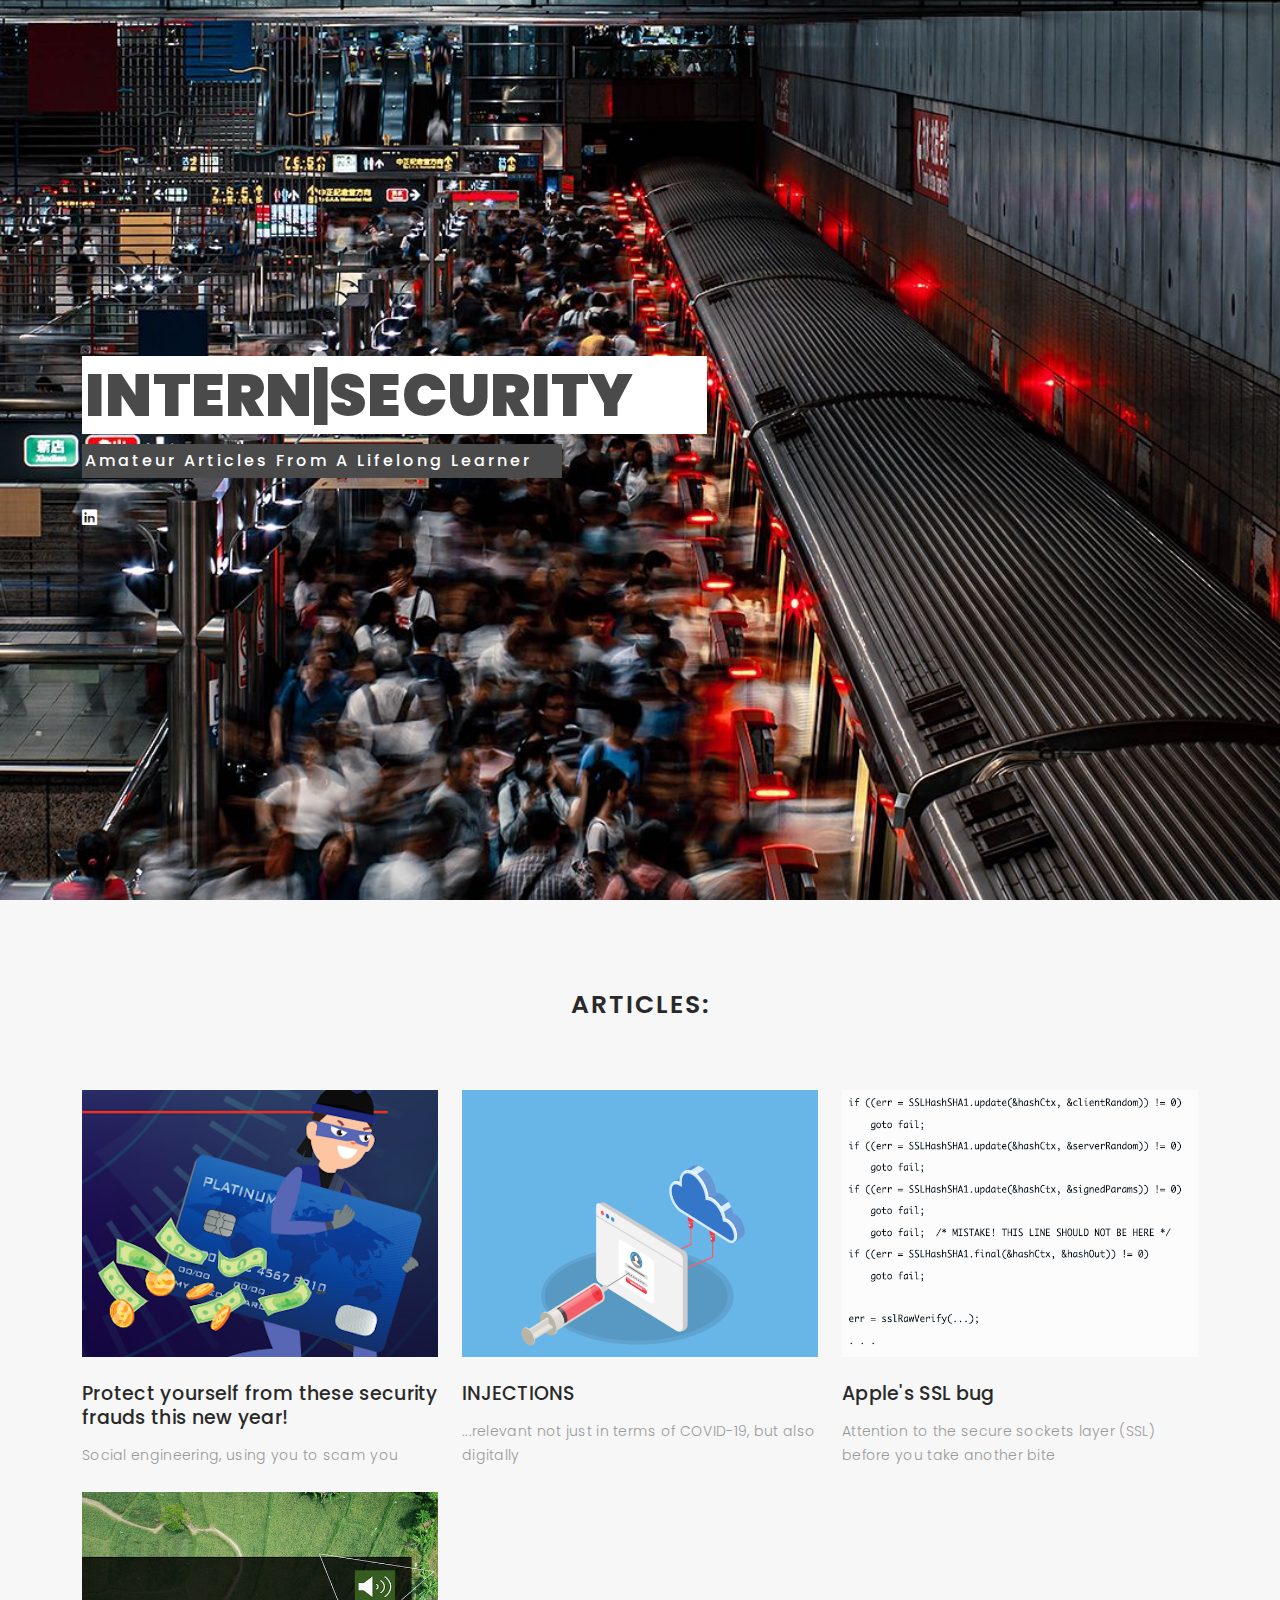
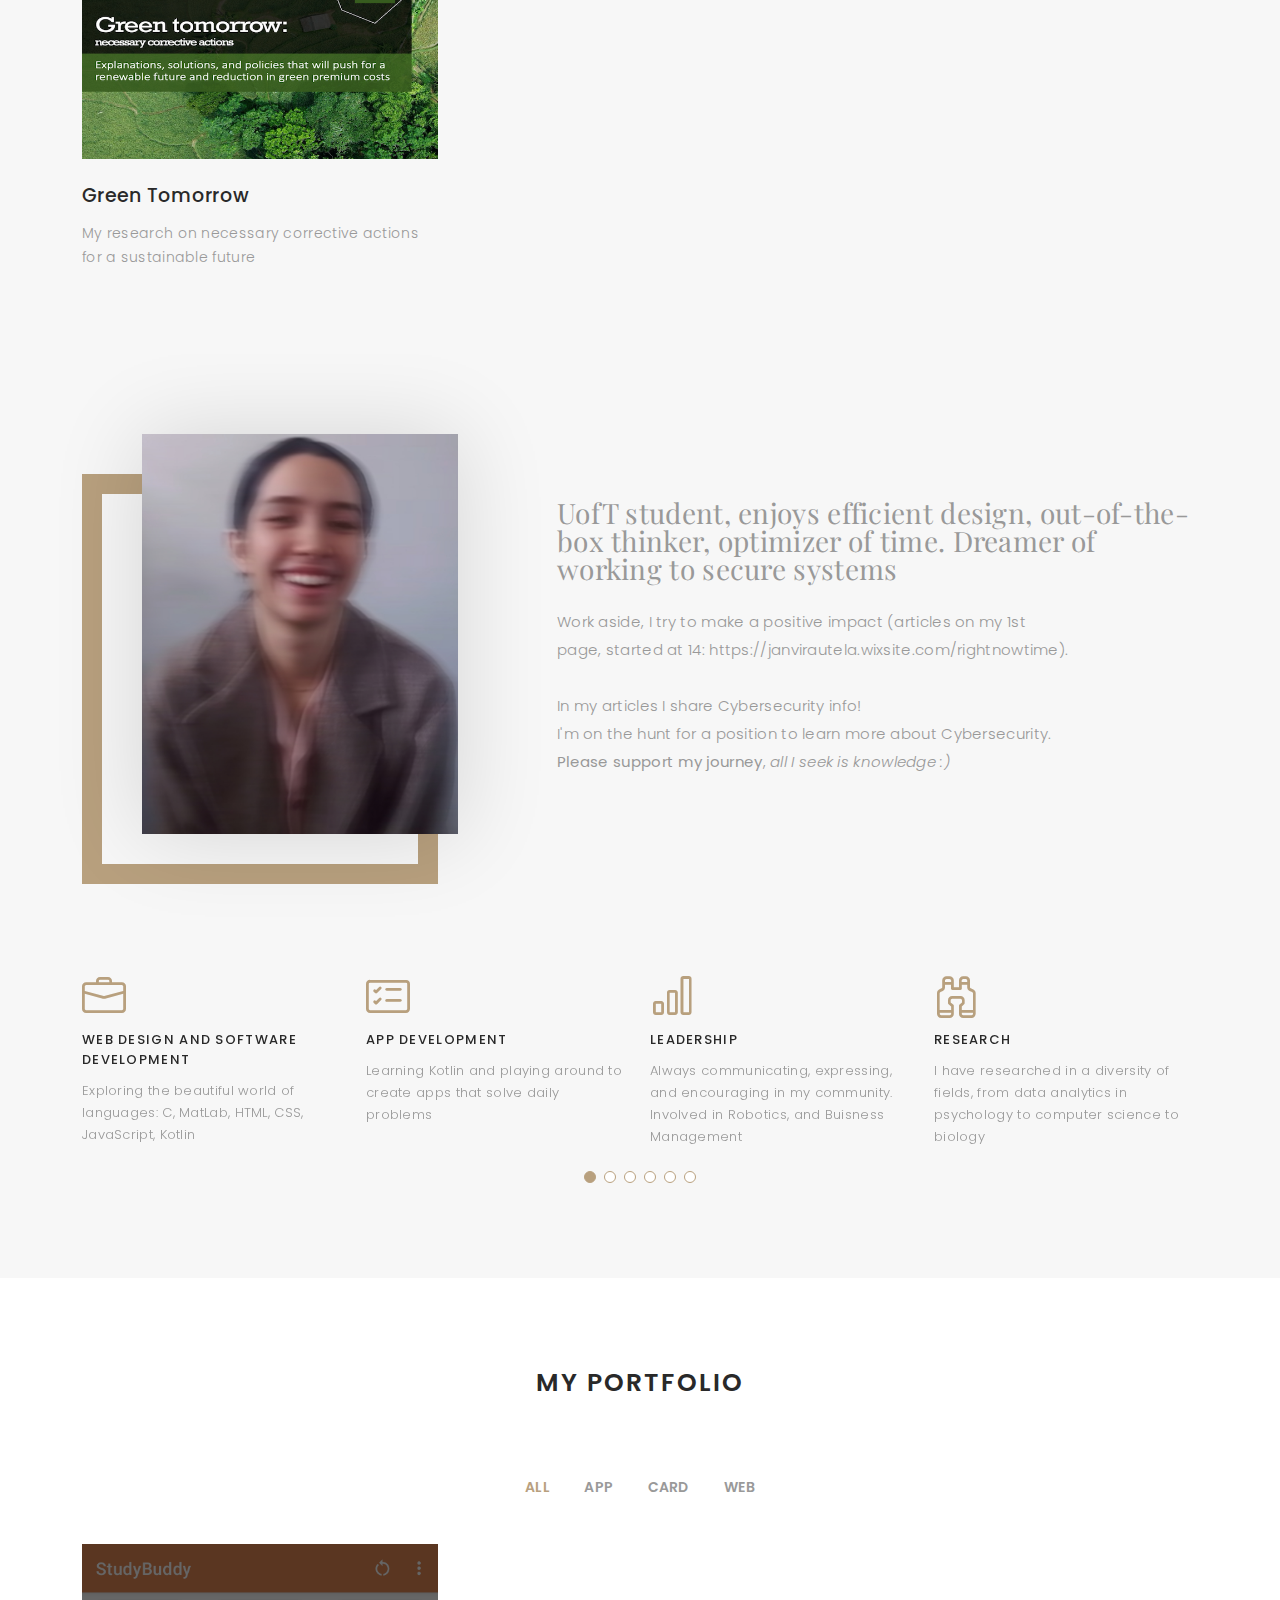
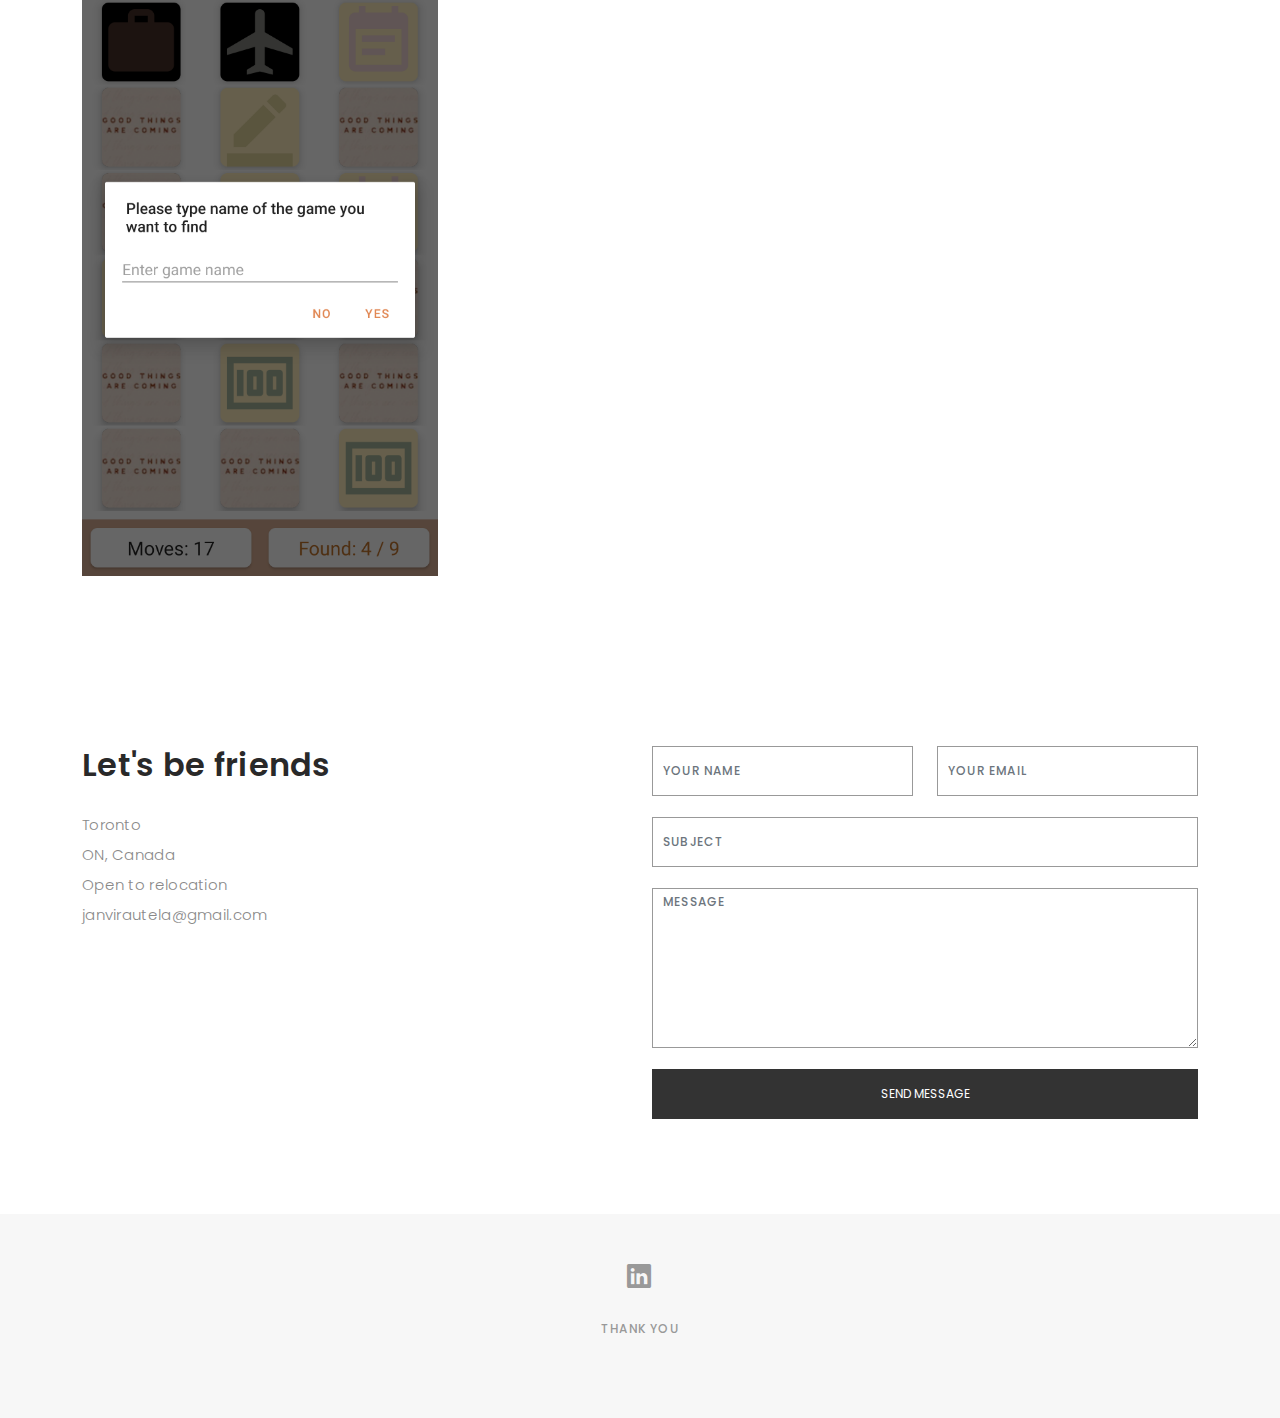
<file: index.html>
<!DOCTYPE html>
<html lang="en">

<head>
  <meta charset="utf-8">
  <meta content="width=device-width, initial-scale=1.0" name="viewport">

  <title>Cyber Info</title>
  <meta content="" name="description">
  <meta content="" name="keywords">

  <!-- Favicons -->
  <link href="assets/img/favicon.png" rel="icon">
  <link href="assets/img/apple-touch-icon.png" rel="apple-touch-icon">

  <!-- Google Fonts -->
  <link href="https://fonts.googleapis.com/css?family=Poppins:300,300i,400,400i,500,500i,600,600i,700,700i|Playfair+Display:400,400i,500,500i,600,600i,700,700i,900,900i" rel="stylesheet">

  <!-- Vendor CSS Files -->
  <link href="assets/vendor/bootstrap/css/bootstrap.min.css" rel="stylesheet">
  <link href="assets/vendor/bootstrap-icons/bootstrap-icons.css" rel="stylesheet">
  <link href="assets/vendor/boxicons/css/boxicons.min.css" rel="stylesheet">
  <link href="assets/vendor/glightbox/css/glightbox.min.css" rel="stylesheet">
  <link href="assets/vendor/swiper/swiper-bundle.min.css" rel="stylesheet">

  <!-- Template Main CSS File -->
  <link href="assets/css/style.css" rel="stylesheet">

  <!-- =======================================================
  * Template Name: Folio - v4.5.0
  * Template URL: https://bootstrapmade.com/folio-bootstrap-portfolio-template/
  * Author: BootstrapMade.com
  * License: https://bootstrapmade.com/license/
  ======================================================== -->
</head>

<body>

  <!-- ======= Header ======= -->
  <header id="header" class="fixed-top ">
    <div class="container d-flex align-items-center justify-content-between">

      <!--a href="index.html" class="logo"><img src="assets/img/logo.png" alt="" class="img-fluid"></a-->
      <!-- Uncomment below if you prefer to use an text logo -->
      <!-- <h1 class="logo"><a href="index.html">Folio</a></h1> -->

      <nav id="navbar" class="navbar">
        <ul>
          <li><a class="nav-link scrollto active" href="#hero">Home</a></li>
          <li><a class="nav-link scrollto" href="#about">About</a></li>
          <li><a class="nav-link  scrollto" href="#portfolio">Portfolio</a></li>
          <li><a class="nav-link  scrollto" href="#journal">Blog</a></li>
          <!--li class="dropdown"><a href="#"><span>Drop Down</span> <i class="bi bi-chevron-down"></i></a>
            <ul>
              <li><a href="#">Drop Down 1</a></li>
              <li class="dropdown"><a href="#"><span>Deep Drop Down</span> <i class="bi bi-chevron-right"></i></a>
                <ul>
                  <li><a href="#">Deep Drop Down 1</a></li>
                  <li><a href="#">Deep Drop Down 2</a></li>
                  <li><a href="#">Deep Drop Down 3</a></li>
                  <li><a href="#">Deep Drop Down 4</a></li>
                  <li><a href="#">Deep Drop Down 5</a></li>
                </ul>
              </li>
              <li><a href="#">Drop Down 2</a></li>
              <li><a href="#">Drop Down 3</a></li>
              <li><a href="#">Drop Down 4</a></li>
            </ul>
          </li-->
          <li><a class="nav-link scrollto" href="#contact">Contact</a></li>
        </ul>
        <i class="bi bi-list mobile-nav-toggle"></i>
      </nav><!-- .navbar -->

    </div>
  </header><!-- End Header -->

  <!-- ======= Hero Section ======= -->
  <div id="hero" class="home">

    <div class="container">
      <div class="hero-content">
        <h1><span class="typed" data-typed-items="Internet, Network, Cyber"></span>Security</h1>
        <p>Amateur articles from a lifelong learner</p>

        <ul class="list-unstyled list-social">
          <!--li><a href="#"><i class="bi bi-facebook"></i></a></li-->
          <!--li><a href="#"><i class="bi bi-twitter"></i></a></li-->
          <!--li><a href="#"><i class="bi bi-instagram"></i></a></li-->
          <li><a href="https://www.linkedin.com/in/rautelaj/"><i class="bi bi-linkedin"></i></a></li>
        </ul>
      </div>
    </div>
  </div><!-- End Hero -->

  <main id="main">

    <!-- ======= Journal Section ======= -->
    <div id="journal" class="text-left paddsection">

      <div class="container">
        <div class="section-title text-center">
          <h2>Articles:</h2>
        </div>
      </div>

      <div class="container">
        <div class="journal-block">
          <div class="row">
            
            <div class="col-lg-4 col-md-6">
              <div class="journal-info">

                <a href="socialeng.html"><img src="assets/img/fraud.jpg" class="img-responsive" alt="img"></a>

                <div class="journal-txt">

                  <h4><a href="socialeng.html">Protect yourself from these security frauds this new year!</a></h4>
                  <p class="separator">Social engineering, using you to scam you
                  </p>

                </div>

              </div>
            </div>

            <!--start of new blog-->
            <div class="col-lg-4 col-md-6">
              <div class="journal-info">

                <a href="injectionblog.html"><img src="assets/img/injectimg.jpg" class="img-responsive" alt="img"></a>

                <div class="journal-txt">

                  <h4><a href="injectionblog.html">INJECTIONS</a></h4>
                  <p class="separator">...relevant not just in terms of COVID-19, but also digitally
                  </p>

                </div>

              </div>
            </div>

            <div class="col-lg-4 col-md-6">
              <div class="journal-info">

                <a href="sslbug.html"><img src="assets/img/SSLbug.jpg" class="img-responsive" alt="img"></a>

                <div class="journal-txt">

                  <h4><a href="sslbug.html">Apple's SSL bug</a></h4>
                  <p class="separator">Attention to the secure sockets layer (SSL) before you take another bite
                  </p>

                </div>

              </div>
            </div>

            <div class="col-lg-4 col-md-6">
              <div class="journal-info">

                <a href="blog-single.html"><img src="assets/img/greenimg.jpg" class="img-responsive" alt="img"></a>

                <div class="journal-txt">

                  <h4><a href="blog-single.html">Green Tomorrow</a></h4>
                  <p class="separator">My research on necessary corrective actions for a sustainable future
                  </p>

                </div>

              </div>
            </div>

          </div>
        </div>
      </div>

    </div><!-- End Journal Section -->

        <!-- ======= About Section ======= -->
        <div id="about" class="paddsection">
          <div class="container">
            <div class="row justify-content-between">
    
              <div class="col-lg-4 ">
                <div class="div-img-bg">
                  <div class="about-img">
                    <img src="assets/img/blur.jpg" class="img-responsive" alt="me">
                  </div>
                </div>
              </div>
    
              <div class="col-lg-7">
                <div class="about-descr">
    
                  <p class="p-heading">UofT student, enjoys efficient design, out-of-the-box thinker, optimizer of time. Dreamer of working to secure systems</p>
                  <p class="separator"> Work aside, I try to make a positive impact (articles on my 1st page, started at 14: https://janvirautela.wixsite.com/rightnowtime). <br> <br>In my articles I share Cybersecurity info! <br> I'm on the hunt for a position to learn more about Cybersecurity. <b>Please support my journey</b>, <i>all I seek is knowledge :)</i></p>
    
                </div>
    
              </div>
            </div>
          </div>
        </div><!-- End About Section -->
    
        <!-- ======= Services Section ======= -->
        <div id="services">
          <div class="container">
    
            <div class="services-slider swiper" data-aos="fade-up" data-aos-delay="100">
              <div class="swiper-wrapper">
    
                <div class="swiper-slide">
                  <div class="services-block">
                    <i class="bi bi-briefcase"></i>
                    <span>Web Design and Software Development</span>
                    <p class="separator">Exploring the beautiful world of languages: C, MatLab, HTML, CSS, JavaScript, Kotlin </p>
                  </div>
                </div><!-- End testimonial item -->
    
                <div class="swiper-slide">
                  <div class="services-block">
                    <i class="bi bi-card-checklist"></i>
                    <span>App Development</span>
                    <p class="separator">Learning Kotlin and playing around to create apps that solve daily problems </p>
                  </div>
                </div><!-- End testimonial item -->
    
                <div class="swiper-slide">
                  <div class="services-block">
                    <i class="bi bi-bar-chart"></i>
                    <span>Leadership</span>
                    <p class="separator">Always communicating, expressing, and encouraging in my community. Involved in Robotics, and Buisness Management </p>
                  </div>
                </div><!-- End testimonial item -->
    
                <div class="swiper-slide">
                  <div class="services-block">
                    <i class="bi bi-binoculars"></i>
                    <span>Research</span>
                    <p class="separator">I have researched in a diversity of fields, from data analytics in psychology to computer science to biology </p>
                  </div>
                </div><!-- End testimonial item -->
    
                <div class="swiper-slide">
                  <div class="services-block">
                    <i class="bi bi-brightness-high"></i>
                    <span>Innovation enthusiast</span>
                    <p class="separator">I'm always on the lookout for ideas that can revolutionize, reading journal articles, and podcasts that inspire </p>
                  </div>
                </div><!-- End testimonial item -->
    
                <div class="swiper-slide">
                  <div class="services-block">
                    <i class="bi bi-calendar4-week"></i>
                    <span>Artistic</span>
                    <p class="separator">Evident through my work, I add a creative touch to all my projects! </p>
                  </div>
                </div><!-- End testimonial item -->
    
              </div>
              <div class="swiper-pagination"></div>
            </div>
    
          </div>
    
        </div><!-- End Services Section -->

        <!-- ======= Portfolio Section ======= -->
        <div id="portfolio" class="paddsection">

          <div class="container">
            <div class="section-title text-center">
              <h2>My Portfolio</h2>
            </div>
          </div>
    
          <div class="container">
    
            <div class="row">
              <div class="col-lg-12 d-flex justify-content-center">
                <ul id="portfolio-flters">
                  <li data-filter="*" class="filter-active">All</li>
                  <li data-filter=".filter-app">App</li>
                  <li data-filter=".filter-card">Card</li>
                  <li data-filter=".filter-web">Web</li>
                </ul>
              </div>
            </div>
    
            <div class="row portfolio-container">
    
              <div class="col-lg-4 col-md-6 portfolio-item filter-app">
                <img src="assets/img/portfolio/app1.jpg" class="img-fluid" alt="">
                <div class="portfolio-info">
                  <h4>App 1</h4>
                  <p>App</p>
                  <a href="assets/img/portfolio/app1.jpg" data-gallery="portfolioGallery" class="portfolio-lightbox preview-link" title="App 1"><i class="bx bx-plus"></i></a>
                  <a href="portfolio-details.html" class="details-link" title="More Details"><i class="bx bx-link"></i></a>
                </div>
              </div>
    
            </div>
    
          </div>
    
        </div><!-- End Portfolio Section -->

    <!-- ======= Contact Section ======= -->
    <div id="contact" class="paddsection">
      <div class="container">
        <div class="contact-block1">
          <div class="row">

            <div class="col-lg-6">
              <div class="contact-contact">

                <h2 class="mb-30">Let's be friends</h2>

                <ul class="contact-details">
                  <li><span>Toronto</span></li>
                  <li><span>ON, Canada</span></li>
                  <li><span>Open to relocation</span></li>
                  <li><span>janvirautela@gmail.com</span></li>
                </ul>

              </div>
            </div>

            <div class="col-lg-6">
              <form action="forms/contact.php" method="post" role="form" class="php-email-form">
                <div class="row gy-3">

                  <div class="col-lg-6">
                    <div class="form-group contact-block1">
                      <input type="text" name="name" class="form-control" id="name" placeholder="Your Name" required>
                    </div>
                  </div>

                  <div class="col-lg-6">
                    <div class="form-group">
                      <input type="email" class="form-control" name="email" id="email" placeholder="Your Email" required>
                    </div>
                  </div>

                  <div class="col-lg-12">
                    <div class="form-group">
                      <input type="text" class="form-control" name="subject" id="subject" placeholder="Subject" required>
                    </div>
                  </div>

                  <div class="col-lg-12">
                    <div class="form-group">
                      <textarea class="form-control" name="message" placeholder="Message" required></textarea>
                    </div>
                  </div>

                  <div class="col-lg-12">
                    <div class="loading">Loading</div>
                    <div class="error-message"></div>
                    <div class="sent-message">Your message has been sent. Thank you!</div>
                  </div>

                  <div class="mt-0">
                    <input type="submit" class="btn btn-defeault btn-send" value="Send message">
                  </div>

                </div>
              </form>
            </div>
          </div>
        </div>
      </div>
    </div><!-- End Contact Section -->

  </main><!-- End #main -->

  <!-- ======= Footer ======= -->
  <div id="footer" class="text-center">
    <div class="container">
      <div class="socials-media text-center">

        <ul class="list-unstyled">
          <!--li><a href="#"><i class="bi bi-facebook"></i></a></li-->
          <!--li><a href="#"><i class="bi bi-twitter"></i></a></li-->
          <!--li><a href="https://www.instagram.com"><i class="bi bi-instagram"></i></a></li-->
          <li><a href="https://www.linkedin.com/in/rautelaj/"><i class="bi bi-linkedin"></i></a></li>
        </ul>

      </div>
      <p>THANK YOU</p>
      <!--p>&copy; Copyrights Folio. All rights reserved.</p-->

      <div class="credits">
        <!--
        All the links in the footer should remain intact.
        You can delete the links only if you purchased the pro version.
        Licensing information: https://bootstrapmade.com/license/
        Purchase the pro version with working PHP/AJAX contact form: https://bootstrapmade.com/buy/?theme=Folio
      -->
        <!--Designed by <a href="https://bootstrapmade.com/">BootstrapMade</a-->
      </div>

    </div>
  </div><!-- End Footer -->

  <a href="#" class="back-to-top d-flex align-items-center justify-content-center"><i class="bi bi-arrow-up-short"></i></a>

  <!-- Vendor JS Files -->
  <script src="assets/vendor/bootstrap/js/bootstrap.bundle.min.js"></script>
  <script src="assets/vendor/glightbox/js/glightbox.min.js"></script>
  <script src="assets/vendor/isotope-layout/isotope.pkgd.min.js"></script>
  <script src="assets/vendor/php-email-form/validate.js"></script>
  <script src="assets/vendor/swiper/swiper-bundle.min.js"></script>
  <script src="assets/vendor/typed.js/typed.min.js"></script>

  <!-- Template Main JS File -->
  <script src="assets/js/main.js"></script>

</body>

</html>
</file>
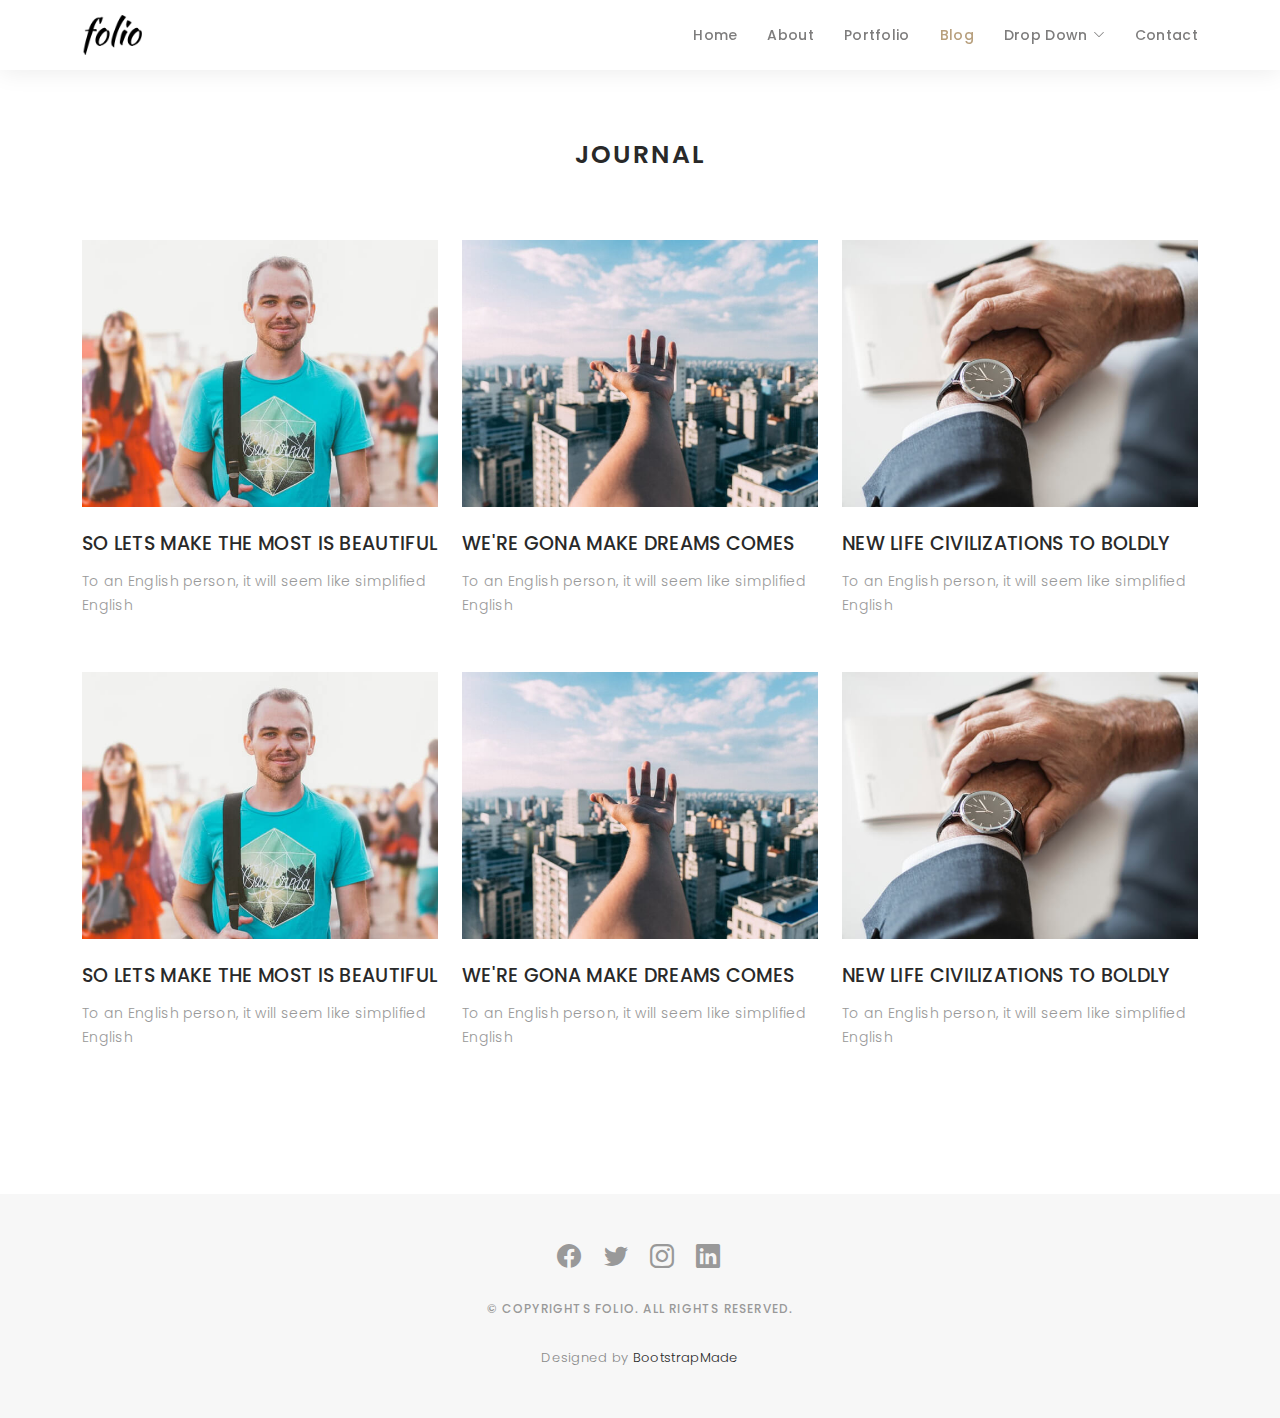
<file: blog-grid.html>
<!DOCTYPE html>
<html lang="en">

<head>
  <meta charset="utf-8">
  <meta content="width=device-width, initial-scale=1.0" name="viewport">

  <title>Folio Bootstrap Template - Blog Grid</title>
  <meta content="" name="description">
  <meta content="" name="keywords">

  <!-- Favicons -->
  <link href="assets/img/favicon.png" rel="icon">
  <link href="assets/img/apple-touch-icon.png" rel="apple-touch-icon">

  <!-- Google Fonts -->
  <link href="https://fonts.googleapis.com/css?family=Poppins:300,300i,400,400i,500,500i,600,600i,700,700i|Playfair+Display:400,400i,500,500i,600,600i,700,700i,900,900i" rel="stylesheet">

  <!-- Vendor CSS Files -->
  <link href="assets/vendor/bootstrap/css/bootstrap.min.css" rel="stylesheet">
  <link href="assets/vendor/bootstrap-icons/bootstrap-icons.css" rel="stylesheet">
  <link href="assets/vendor/boxicons/css/boxicons.min.css" rel="stylesheet">
  <link href="assets/vendor/glightbox/css/glightbox.min.css" rel="stylesheet">
  <link href="assets/vendor/swiper/swiper-bundle.min.css" rel="stylesheet">

  <!-- Template Main CSS File -->
  <link href="assets/css/style.css" rel="stylesheet">

  <!-- =======================================================
  * Template Name: Folio - v4.5.0
  * Template URL: https://bootstrapmade.com/folio-bootstrap-portfolio-template/
  * Author: BootstrapMade.com
  * License: https://bootstrapmade.com/license/
  ======================================================== -->
</head>

<body>

  <!-- ======= Header ======= -->
  <header id="header" class="fixed-top header-inner-pages">
    <div class="container d-flex align-items-center justify-content-between">

      <a href="index.html" class="logo"><img src="assets/img/logo.png" alt="" class="img-fluid"></a>
      <!-- Uncomment below if you prefer to use an text logo -->
      <!-- <h1 class="logo"><a href="index.html">Folio</a></h1> -->

      <nav id="navbar" class="navbar">
        <ul>
          <li><a class="nav-link scrollto " href="#hero">Home</a></li>
          <li><a class="nav-link scrollto" href="#about">About</a></li>
          <li><a class="nav-link  scrollto" href="#portfolio">Portfolio</a></li>
          <li><a class="nav-link active  scrollto" href="#journal">Blog</a></li>
          <li class="dropdown"><a href="#"><span>Drop Down</span> <i class="bi bi-chevron-down"></i></a>
            <ul>
              <li><a href="#">Drop Down 1</a></li>
              <li class="dropdown"><a href="#"><span>Deep Drop Down</span> <i class="bi bi-chevron-right"></i></a>
                <ul>
                  <li><a href="#">Deep Drop Down 1</a></li>
                  <li><a href="#">Deep Drop Down 2</a></li>
                  <li><a href="#">Deep Drop Down 3</a></li>
                  <li><a href="#">Deep Drop Down 4</a></li>
                  <li><a href="#">Deep Drop Down 5</a></li>
                </ul>
              </li>
              <li><a href="#">Drop Down 2</a></li>
              <li><a href="#">Drop Down 3</a></li>
              <li><a href="#">Drop Down 4</a></li>
            </ul>
          </li>
          <li><a class="nav-link scrollto" href="#contact">Contact</a></li>
        </ul>
        <i class="bi bi-list mobile-nav-toggle"></i>
      </nav><!-- .navbar -->

    </div>
  </header><!-- End Header -->

  <main id="main">

    <!-- ======= Blog Grid ======= -->
    <div id="journal-blog" class="text-left  paddsections">

      <div class="container">
        <div class="section-title text-center">
          <h2>journal</h2>
        </div>
      </div>

      <div class="container">
        <div class="journal-block">
          <div class="row">

            <div class="col-lg-4 col-md-6">
              <div class="journal-info mb-30">

                <a href="blog-single.html"><img src="assets/img/blog-post-1.jpg" class="img-responsive" alt="img"></a>

                <div class="journal-txt">

                  <h4><a href="blog-single.html">SO LETS MAKE THE MOST IS BEAUTIFUL</a></h4>
                  <p class="separator">To an English person, it will seem like simplified English
                  </p>

                </div>

              </div>
            </div>

            <div class="col-lg-4 col-md-6">
              <div class="journal-info mb-30">

                <a href="blog-single.html"><img src="assets/img/blog-post-2.jpg" class="img-responsive" alt="img"></a>

                <div class="journal-txt">

                  <h4><a href="blog-single.html">WE'RE GONA MAKE DREAMS COMES</a></h4>
                  <p class="separator">To an English person, it will seem like simplified English
                  </p>

                </div>

              </div>
            </div>

            <div class="col-lg-4 col-md-6">
              <div class="journal-info mb-30">

                <a href="blog-single.html"><img src="assets/img/blog-post-3.jpg" class="img-responsive" alt="img"></a>

                <div class="journal-txt">

                  <h4><a href="blog-single.html">NEW LIFE CIVILIZATIONS TO BOLDLY</a></h4>
                  <p class="separator">To an English person, it will seem like simplified English
                  </p>

                </div>

              </div>
            </div>

            <div class="col-lg-4 col-md-6">
              <div class="journal-info mb-30">

                <a href="blog-single.html"><img src="assets/img/blog-post-1.jpg" class="img-responsive" alt="img"></a>

                <div class="journal-txt">

                  <h4><a href="blog-single.html">SO LETS MAKE THE MOST IS BEAUTIFUL</a></h4>
                  <p class="separator">To an English person, it will seem like simplified English
                  </p>

                </div>

              </div>
            </div>

            <div class="col-lg-4 col-md-6">
              <div class="journal-info mb-30">

                <a href="blog-single.html"><img src="assets/img/blog-post-2.jpg" class="img-responsive" alt="img"></a>

                <div class="journal-txt">

                  <h4><a href="blog-single.html">WE'RE GONA MAKE DREAMS COMES</a></h4>
                  <p class="separator">To an English person, it will seem like simplified English
                  </p>

                </div>

              </div>
            </div>

            <div class="col-lg-4 col-md-6">
              <div class="journal-info mb-30">

                <a href="blog-single.html"><img src="assets/img/blog-post-3.jpg" class="img-responsive" alt="img"></a>

                <div class="journal-txt">

                  <h4><a href="blog-single.html">NEW LIFE CIVILIZATIONS TO BOLDLY</a></h4>
                  <p class="separator">To an English person, it will seem like simplified English
                  </p>

                </div>

              </div>
            </div>

          </div>
        </div>
      </div>
    </div><!-- End Blog Grid -->

  </main><!-- End #main -->

  <!-- ======= Footer ======= -->
  <div id="footer" class="text-center">
    <div class="container">
      <div class="socials-media text-center">

        <ul class="list-unstyled">
          <li><a href="#"><i class="bi bi-facebook"></i></a></li>
          <li><a href="#"><i class="bi bi-twitter"></i></a></li>
          <li><a href="#"><i class="bi bi-instagram"></i></a></li>
          <li><a href="#"><i class="bi bi-linkedin"></i></a></li>
        </ul>

      </div>

      <p>&copy; Copyrights Folio. All rights reserved.</p>

      <div class="credits">
        <!--
        All the links in the footer should remain intact.
        You can delete the links only if you purchased the pro version.
        Licensing information: https://bootstrapmade.com/license/
        Purchase the pro version with working PHP/AJAX contact form: https://bootstrapmade.com/buy/?theme=Folio
      -->
        Designed by <a href="https://bootstrapmade.com/">BootstrapMade</a>
      </div>

    </div>
  </div><!-- End Footer -->

  <a href="#" class="back-to-top d-flex align-items-center justify-content-center"><i class="bi bi-arrow-up-short"></i></a>

  <!-- Vendor JS Files -->
  <script src="assets/vendor/bootstrap/js/bootstrap.bundle.min.js"></script>
  <script src="assets/vendor/glightbox/js/glightbox.min.js"></script>
  <script src="assets/vendor/isotope-layout/isotope.pkgd.min.js"></script>
  <script src="assets/vendor/php-email-form/validate.js"></script>
  <script src="assets/vendor/swiper/swiper-bundle.min.js"></script>
  <script src="assets/vendor/typed.js/typed.min.js"></script>

  <!-- Template Main JS File -->
  <script src="assets/js/main.js"></script>

</body>

</html>
</file>
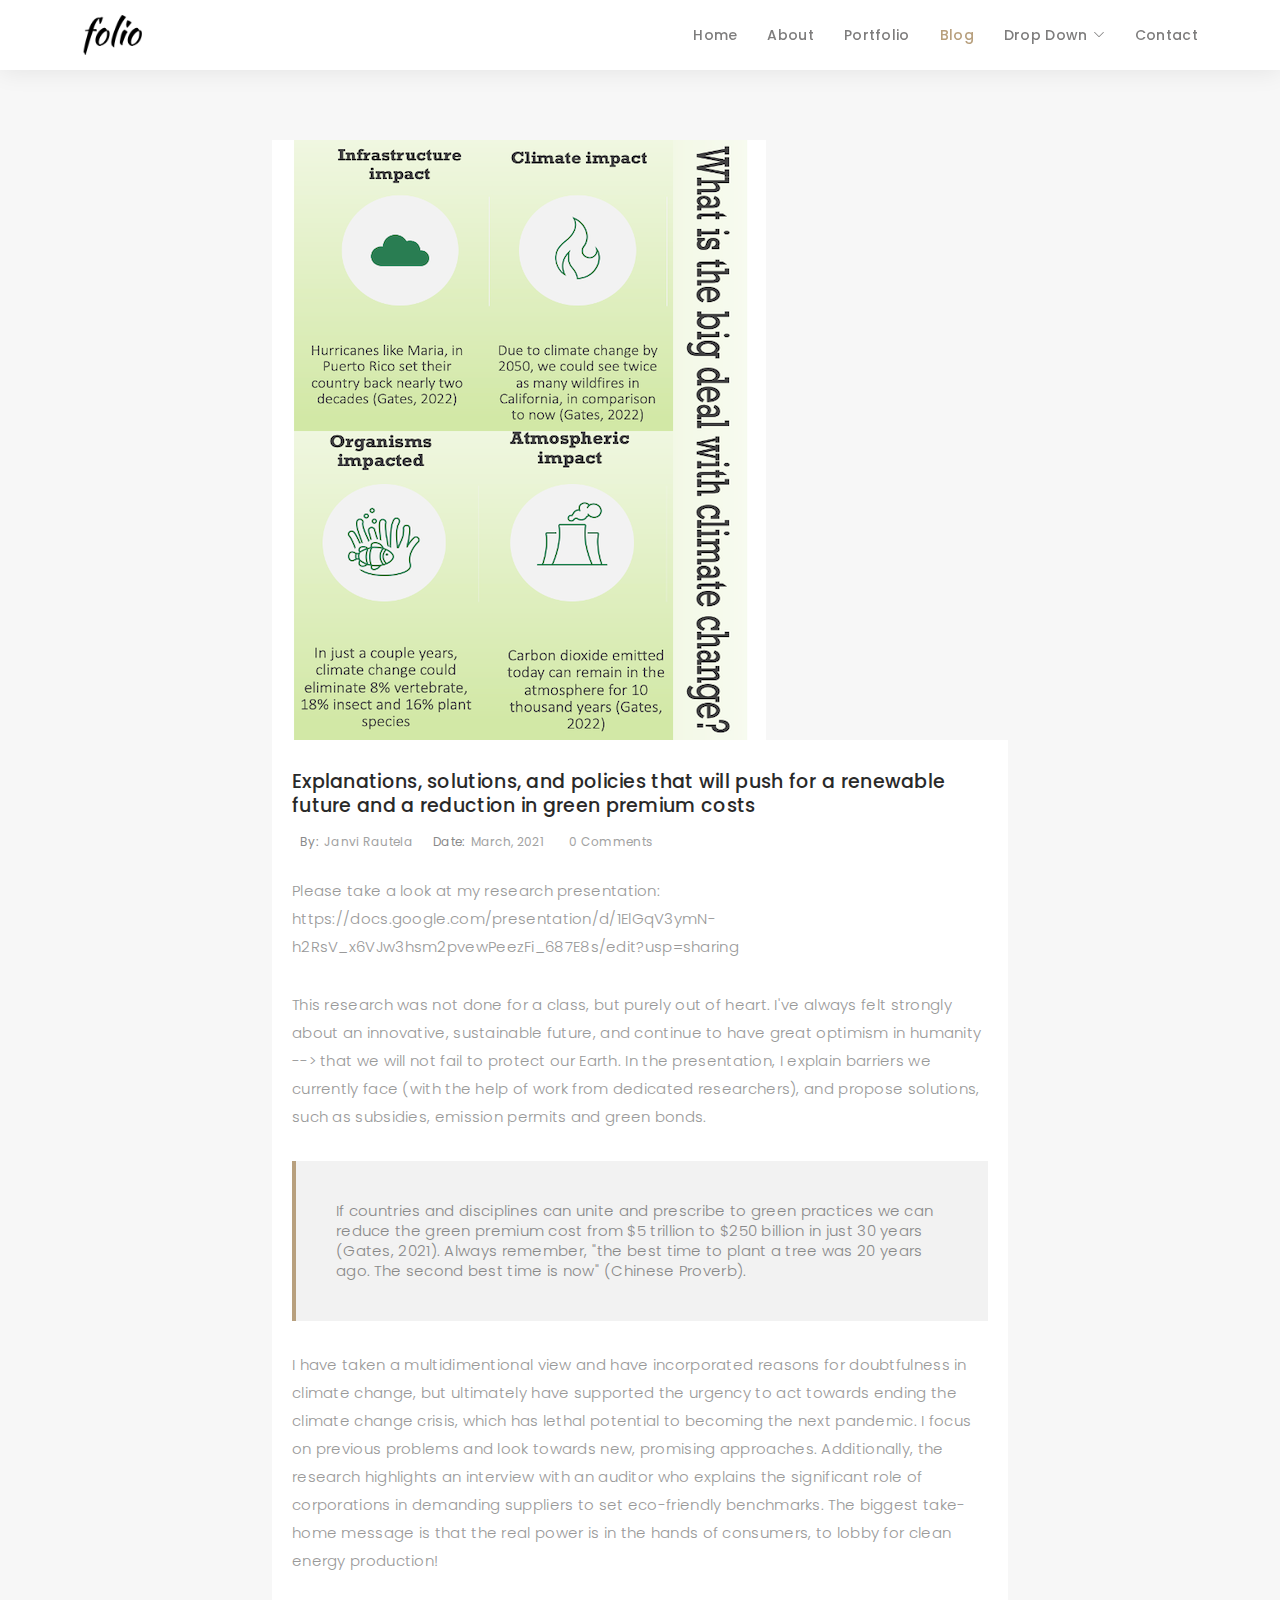
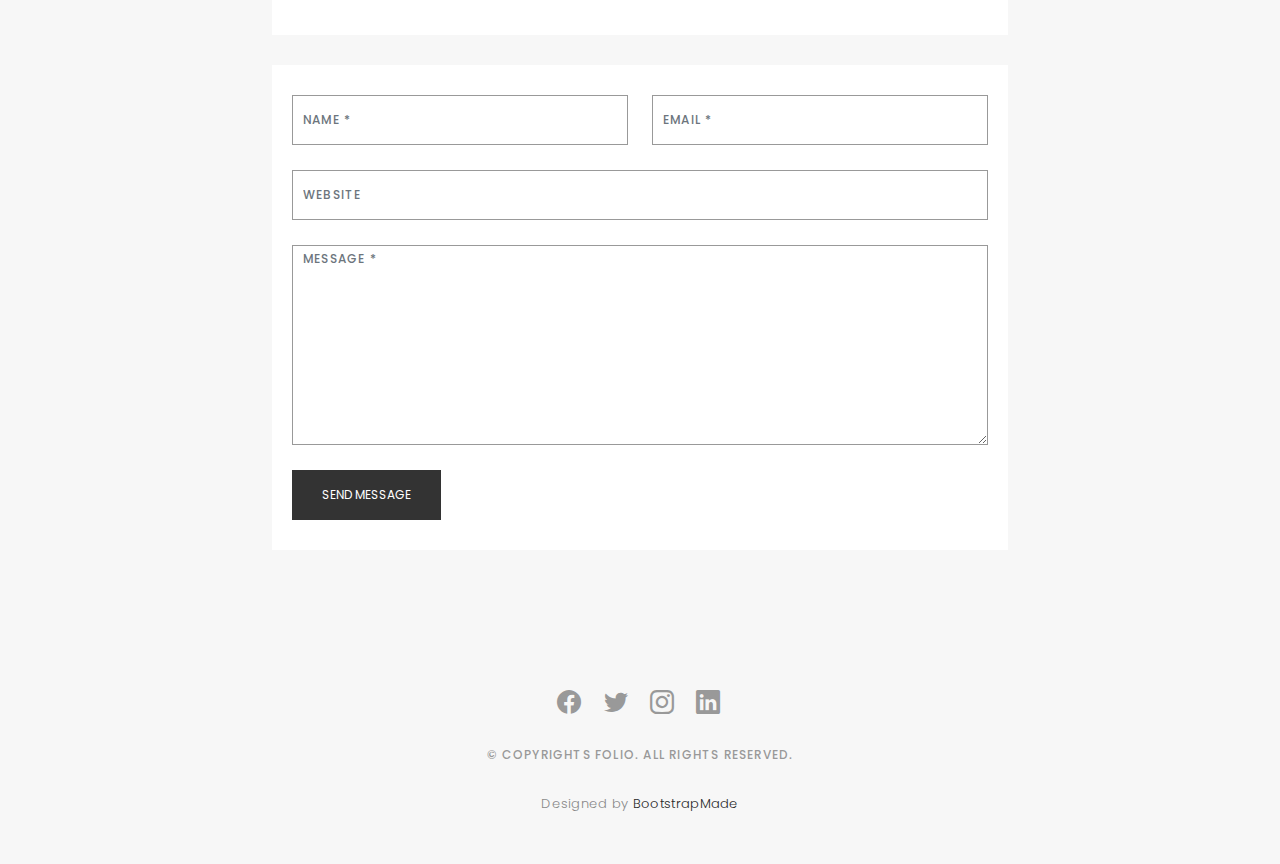
<file: blog-single.html>
<!DOCTYPE html>
<html lang="en">

<head>
  <meta charset="utf-8">
  <meta content="width=device-width, initial-scale=1.0" name="viewport">

  <title>Folio Bootstrap Template - Blog Single</title>
  <meta content="" name="description">
  <meta content="" name="keywords">

  <!-- Favicons -->
  <link href="assets/img/favicon.png" rel="icon">
  <link href="assets/img/apple-touch-icon.png" rel="apple-touch-icon">

  <!-- Google Fonts -->
  <link href="https://fonts.googleapis.com/css?family=Poppins:300,300i,400,400i,500,500i,600,600i,700,700i|Playfair+Display:400,400i,500,500i,600,600i,700,700i,900,900i" rel="stylesheet">

  <!-- Vendor CSS Files -->
  <link href="assets/vendor/bootstrap/css/bootstrap.min.css" rel="stylesheet">
  <link href="assets/vendor/bootstrap-icons/bootstrap-icons.css" rel="stylesheet">
  <link href="assets/vendor/boxicons/css/boxicons.min.css" rel="stylesheet">
  <link href="assets/vendor/glightbox/css/glightbox.min.css" rel="stylesheet">
  <link href="assets/vendor/swiper/swiper-bundle.min.css" rel="stylesheet">

  <!-- Template Main CSS File -->
  <link href="assets/css/style.css" rel="stylesheet">

  <!-- =======================================================
  * Template Name: Folio - v4.5.0
  * Template URL: https://bootstrapmade.com/folio-bootstrap-portfolio-template/
  * Author: BootstrapMade.com
  * License: https://bootstrapmade.com/license/
  ======================================================== -->
</head>

<body>

  <!-- ======= Header ======= -->
  <header id="header" class="fixed-top header-inner-pages">
    <div class="container d-flex align-items-center justify-content-between">

      <a href="index.html" class="logo"><img src="assets/img/logo.png" alt="" class="img-fluid"></a>
      <!-- Uncomment below if you prefer to use an text logo -->
      <!-- <h1 class="logo"><a href="index.html">Folio</a></h1> -->

      <nav id="navbar" class="navbar">
        <ul>
          <li><a class="nav-link scrollto " href="#hero">Home</a></li>
          <li><a class="nav-link scrollto" href="#about">About</a></li>
          <li><a class="nav-link  scrollto" href="#portfolio">Portfolio</a></li>
          <li><a class="nav-link active  scrollto" href="#journal">Blog</a></li>
          <li class="dropdown"><a href="#"><span>Drop Down</span> <i class="bi bi-chevron-down"></i></a>
            <ul>
              <li><a href="#">Drop Down 1</a></li>
              <li class="dropdown"><a href="#"><span>Deep Drop Down</span> <i class="bi bi-chevron-right"></i></a>
                <ul>
                  <li><a href="#">Deep Drop Down 1</a></li>
                  <li><a href="#">Deep Drop Down 2</a></li>
                  <li><a href="#">Deep Drop Down 3</a></li>
                  <li><a href="#">Deep Drop Down 4</a></li>
                  <li><a href="#">Deep Drop Down 5</a></li>
                </ul>
              </li>
              <li><a href="#">Drop Down 2</a></li>
              <li><a href="#">Drop Down 3</a></li>
              <li><a href="#">Drop Down 4</a></li>
            </ul>
          </li>
          <li><a class="nav-link scrollto" href="#contact">Contact</a></li>
        </ul>
        <i class="bi bi-list mobile-nav-toggle"></i>
      </nav><!-- .navbar -->

    </div>
  </header><!-- End Header -->

  <main id="main">

    <!-- ======= Blog Single ======= -->
    <div class="main-content paddsection">
      <div class="container">
        <div class="row justify-content-center">
          <div class="col-md-8 col-md-offset-2">
            <div class="row">
              <div class="container-main single-main">
                <div class="col-md-12">
                  <div class="block-main mb-30">
                    <img src="assets/img/green3.png" class="img-responsive" alt="reviews2">
                    <div class="content-main single-post padDiv">
                      <div class="journal-txt">
                        <h4><a href="#">Explanations, solutions, and policies that will push for a renewable future and a reduction in green premium costs</a></h4>
                      </div>
                      <div class="post-meta">
                        <ul class="list-unstyled mb-0">
                          <li class="author">by:<a href="#">Janvi Rautela</a></li>
                          <li class="date">date:<a href="#">March, 2021</a></li>
                          <li class="commont"><i class="ion-ios-heart-outline"></i><a href="#">0 Comments</a></li>
                        </ul>
                      </div>
                      <p class="mb-30">Please take a look at my research presentation: https://docs.google.com/presentation/d/1ElGqV3ymN-h2RsV_x6VJw3hsm2pvewPeezFi_687E8s/edit?usp=sharing</p>
                      <p class="mb-30">This research was not done for a class, but purely out of heart. I've always felt strongly about an innovative, sustainable future, and continue to have great optimism in humanity --> that we will not fail to protect our Earth. In the presentation, I explain barriers we currently face (with the help of work from dedicated researchers), and propose solutions, such as subsidies, emission permits and green bonds.</p>
                      <blockquote>If countries and disciplines can unite and prescribe to green practices we can reduce the green premium cost from $5 trillion to $250 billion in just 30 years (Gates, 2021). Always remember, "the best time to plant a tree was 20 years ago. The second best time is now" (Chinese Proverb).</blockquote>
                      <p class="mb-30">I have taken a multidimentional view and have incorporated reasons for doubtfulness in climate change, but ultimately have supported the urgency to act towards ending the climate change crisis, which has lethal potential to becoming the next pandemic. I focus on previous problems and look towards new, promising approaches. Additionally, the research highlights an interview with an auditor who explains the significant role of corporations in demanding suppliers to set eco-friendly benchmarks. The biggest take-home message is that the real power is in the hands of consumers, to lobby for clean energy production!</p>
                    </div>
                  </div>
                </div>
                <div class="col-md-12">
                <!-- ======= <div class="comments text-left padDiv mb-30">
                    <div class="entry-comments">
                      <h6 class="mb-30">4 comments</h6>
                      <ul class="entry-comments-list list-unstyled">
                        <li>
                          <div class="entry-comments-item">
                            <img src="assets/img/avatar.jpg" class="entry-comments-avatar" alt="">
                            <div class="entry-comments-body">
                              <span class="entry-comments-author">Sommer Christian</span>
                              <span><a href="#">fev 14, 2018 at 12:48 pm</a></span>
                              <p class="mb-10">Lorem ipsum dolor sit amet, consectetur adipiscing elit. Nunc quam justo, ullamcorper tincidunt pellentesque in, condimentum ut enim. Aenean at pharetra diam, quis vulputate urna. </p>
                              <a class="rep" href="#">Reply</a>
                            </div>
                          </div>
                          <ul class="entry-comments-reply list-unstyled">
                            <li>
                              <div class="entry-comments-item">
                                <img src="assets/img/avatar.jpg" class="entry-comments-avatar" alt="">
                                <div class="entry-comments-body">
                                  <span class="entry-comments-author">Sara Smith</span>
                                  <span><a href="#">fev 14, 2018 at 12:51 pm</a></span>
                                  <p class="mb-10">Lorem ipsum dolor sit amet, consectetur adipiscing elit. Nunc quam justo, ullamcorper tincidunt pellentesque in, condimentum ut enim. Aenean at pharetra diam, quis vulputate urna.</p>
                                  <a class="rep" href="#">Reply</a>
                                </div>
                              </div>
                            </li>
                          </ul>
                        </li>
                        <li>
                          <div class="entry-comments-item">
                            <img src="assets/img/avatar.jpg" class="entry-comments-avatar" alt="">
                            <div class="entry-comments-body">
                              <span class="entry-comments-author">Andrew Lupkin</span>
                              <span><a href="#">fev 14, 2018 at 12:55 pm</a></span>
                              <p class="mb-10">Lorem ipsum dolor sit amet, consectetur adipiscing elit. Nunc quam justo, ullamcorper tincidunt pellentesque in, condimentum ut enim. Aenean at pharetra diam, quis vulputate urna. </p>
                              <a class="rep" href="#">Reply</a>
                            </div>
                          </div>
                        </li>
                      </ul> ======= -->
                    </div>
                  </div>
                </div>
                <div class="col-lg-12">
                  <div class="cmt padDiv">
                    <form id="comment-form" method="post" action="" role="form">
                      <div class="row">
                        <div class="col-lg-6">
                          <div class="form-group">
                            <input id="form_name" type="text" name="name" class="form-control" placeholder="Name *" required="required">
                          </div>
                        </div>
                        <div class="col-lg-6">
                          <div class="form-group">
                            <input id="form_email" type="email" name="email" class="form-control" placeholder="email *" required="required">
                          </div>
                        </div>
                        <div class="col-md-12">
                          <div class="form-group">
                            <input id="form_name" type="text" name="website" class="form-control" placeholder="Website">
                          </div>
                        </div>
                        <div class="col-lg-12">
                          <div class="form-group">
                            <textarea id="form_message" name="message" class="form-control" placeholder="Message *" style="height: 200px;" required="required"></textarea>
                          </div>
                        </div>
                        <div class="col-lg-12">
                          <input type="submit" class="btn btn-defeault btn-send" value="Send message">
                        </div>
                      </div>
                    </form>
                  </div>
                </div>
              </div>
            </div>
          </div>
        </div>
      </div>
    </div><!-- End Blog Single -->

  </main><!-- End #main -->

  <!-- ======= Footer ======= -->
  <div id="footer" class="text-center">
    <div class="container">
      <div class="socials-media text-center">

        <ul class="list-unstyled">
          <li><a href="#"><i class="bi bi-facebook"></i></a></li>
          <li><a href="#"><i class="bi bi-twitter"></i></a></li>
          <li><a href="#"><i class="bi bi-instagram"></i></a></li>
          <li><a href="#"><i class="bi bi-linkedin"></i></a></li>
        </ul>

      </div>

      <p>&copy; Copyrights Folio. All rights reserved.</p>

      <div class="credits">
        <!--
        All the links in the footer should remain intact.
        You can delete the links only if you purchased the pro version.
        Licensing information: https://bootstrapmade.com/license/
        Purchase the pro version with working PHP/AJAX contact form: https://bootstrapmade.com/buy/?theme=Folio
      -->
        Designed by <a href="https://bootstrapmade.com/">BootstrapMade</a>
      </div>

    </div>
  </div><!-- End Footer -->

  <a href="#" class="back-to-top d-flex align-items-center justify-content-center"><i class="bi bi-arrow-up-short"></i></a>

  <!-- Vendor JS Files -->
  <script src="assets/vendor/bootstrap/js/bootstrap.bundle.min.js"></script>
  <script src="assets/vendor/glightbox/js/glightbox.min.js"></script>
  <script src="assets/vendor/isotope-layout/isotope.pkgd.min.js"></script>
  <script src="assets/vendor/php-email-form/validate.js"></script>
  <script src="assets/vendor/swiper/swiper-bundle.min.js"></script>
  <script src="assets/vendor/typed.js/typed.min.js"></script>

  <!-- Template Main JS File -->
  <script src="assets/js/main.js"></script>

</body>

</html>
</file>
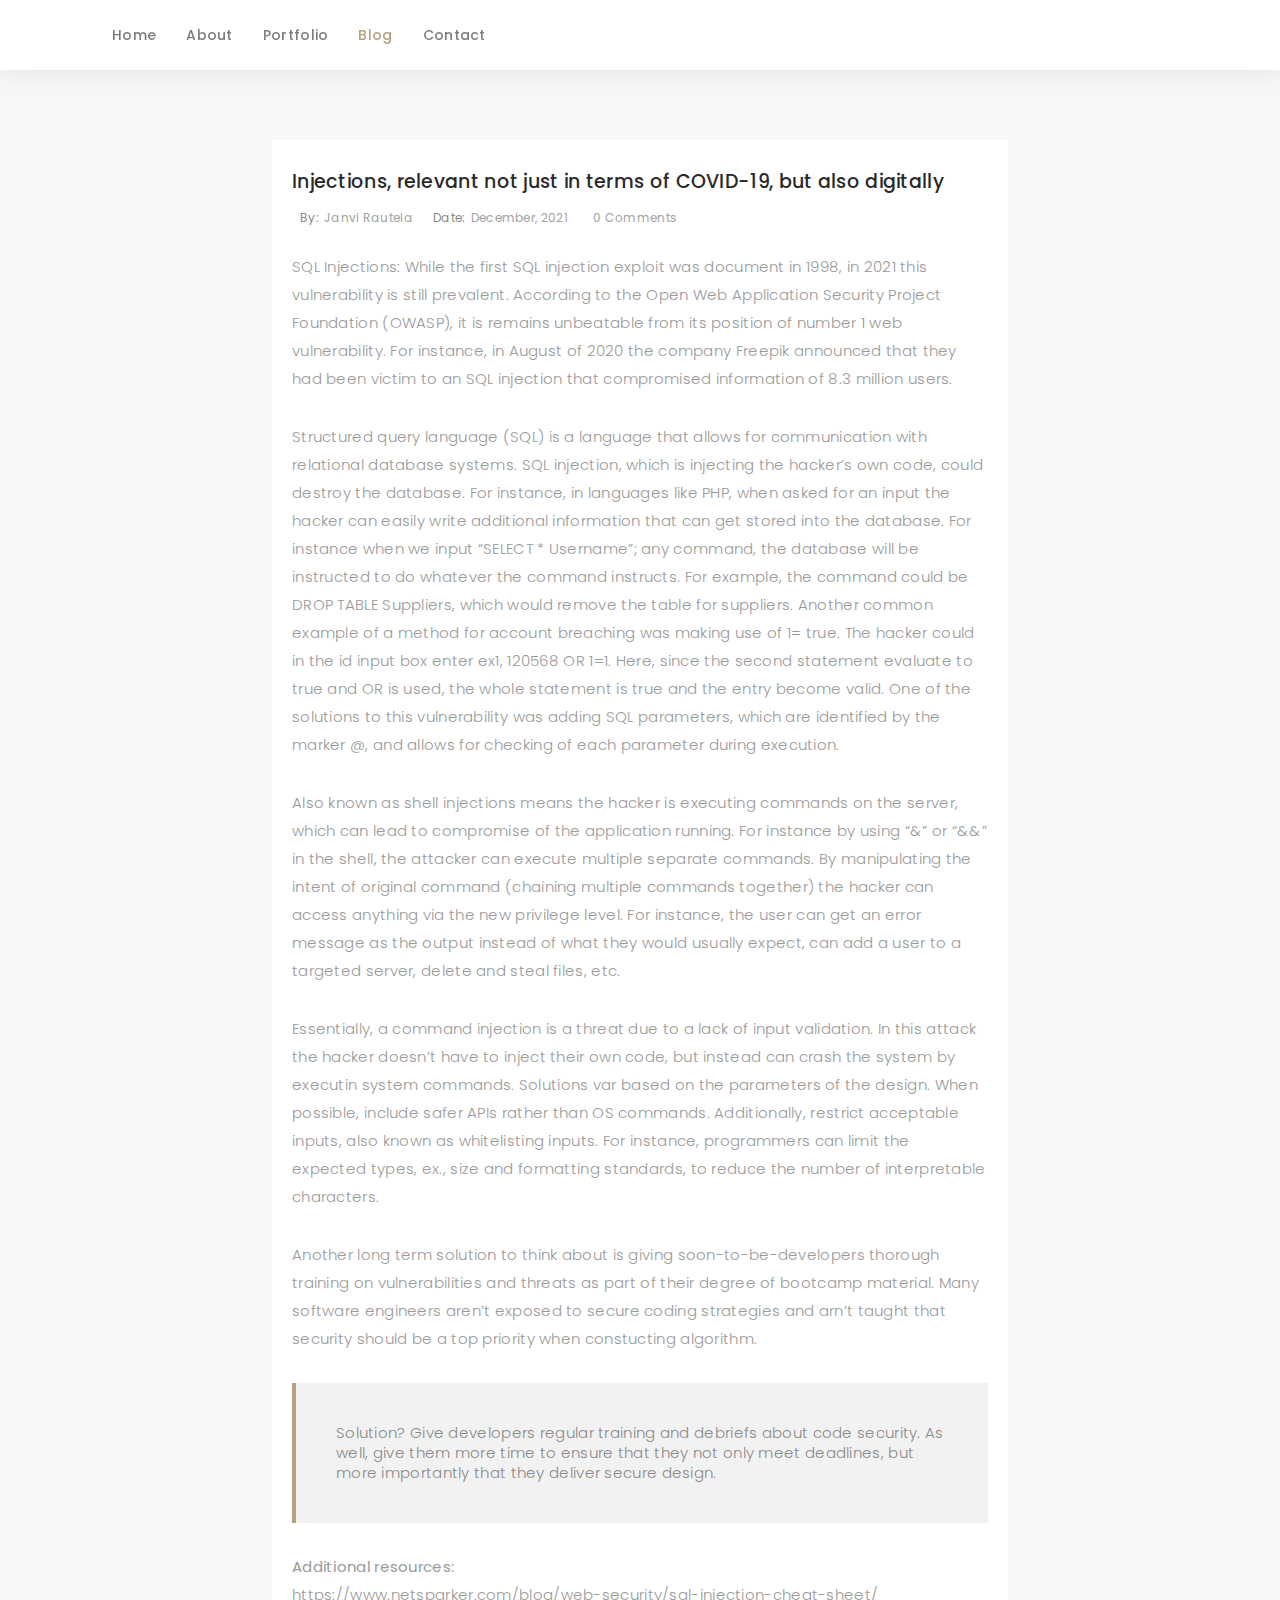
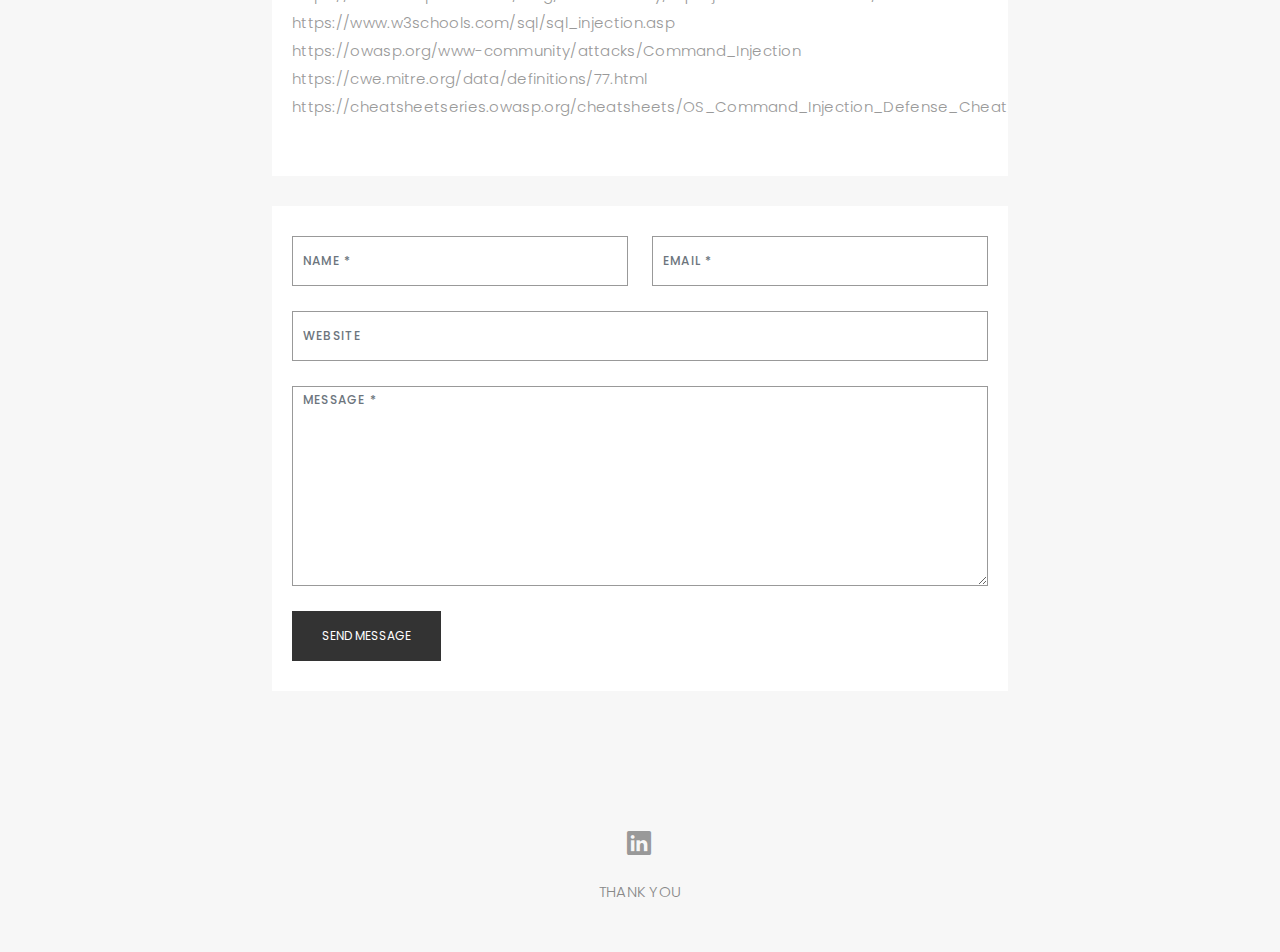
<file: injectionblog.html>
<!DOCTYPE html>
<html lang="en">

<head>
  <meta charset="utf-8">
  <meta content="width=device-width, initial-scale=1.0" name="viewport">

  <title>Injections, relevant not just in terms of COVID-19, but also digitally</title>
  <meta content="" name="description">
  <meta content="" name="keywords">

  <!-- Favicons -->
  <link href="assets/img/favicon.png" rel="icon">
  <link href="assets/img/apple-touch-icon.png" rel="apple-touch-icon">

  <!-- Google Fonts -->
  <link href="https://fonts.googleapis.com/css?family=Poppins:300,300i,400,400i,500,500i,600,600i,700,700i|Playfair+Display:400,400i,500,500i,600,600i,700,700i,900,900i" rel="stylesheet">

  <!-- Vendor CSS Files -->
  <link href="assets/vendor/bootstrap/css/bootstrap.min.css" rel="stylesheet">
  <link href="assets/vendor/bootstrap-icons/bootstrap-icons.css" rel="stylesheet">
  <link href="assets/vendor/boxicons/css/boxicons.min.css" rel="stylesheet">
  <link href="assets/vendor/glightbox/css/glightbox.min.css" rel="stylesheet">
  <link href="assets/vendor/swiper/swiper-bundle.min.css" rel="stylesheet">

  <!-- Template Main CSS File -->
  <link href="assets/css/style.css" rel="stylesheet">

  <!-- =======================================================
  * Template Name: Folio - v4.5.0
  * Template URL: https://bootstrapmade.com/folio-bootstrap-portfolio-template/
  * Author: BootstrapMade.com
  * License: https://bootstrapmade.com/license/
  ======================================================== -->
</head>

<body>

  <!-- ======= Header ======= -->
  <header id="header" class="fixed-top header-inner-pages">
    <div class="container d-flex align-items-center justify-content-between">

      <!--a href="index.html" class="logo"><img src="assets/img/logo.png" alt="" class="img-fluid"></a-->
      <!-- Uncomment below if you prefer to use an text logo -->
      <!-- <h1 class="logo"><a href="index.html">Folio</a></h1> -->

      <nav id="navbar" class="navbar">
        <ul>
          <li><a class="nav-link scrollto " href="#hero">Home</a></li>
          <li><a class="nav-link scrollto" href="#about">About</a></li>
          <li><a class="nav-link  scrollto" href="#portfolio">Portfolio</a></li>
          <li><a class="nav-link active  scrollto" href="#journal">Blog</a></li>
          <!--li class="dropdown"><a href="#"><span>Drop Down</span> <i class="bi bi-chevron-down"></i></a>
            <ul>
              <li><a href="#">Drop Down 1</a></li>
              <li class="dropdown"><a href="#"><span>Deep Drop Down</span> <i class="bi bi-chevron-right"></i></a>
                <ul>
                  <li><a href="#">Deep Drop Down 1</a></li>
                  <li><a href="#">Deep Drop Down 2</a></li>
                  <li><a href="#">Deep Drop Down 3</a></li>
                  <li><a href="#">Deep Drop Down 4</a></li>
                  <li><a href="#">Deep Drop Down 5</a></li>
                </ul>
              </li>
              <li><a href="#">Drop Down 2</a></li>
              <li><a href="#">Drop Down 3</a></li>
              <li><a href="#">Drop Down 4</a></li>
            </ul>
          </li-->
          <li><a class="nav-link scrollto" href="#contact">Contact</a></li>
        </ul>
        <i class="bi bi-list mobile-nav-toggle"></i>
      </nav><!-- .navbar -->

    </div>
  </header><!-- End Header -->

  <main id="main">

    <!-- ======= Blog Single ======= -->
    <div class="main-content paddsection">
      <div class="container">
        <div class="row justify-content-center">
          <div class="col-md-8 col-md-offset-2">
            <div class="row">
              <div class="container-main single-main">
                <div class="col-md-12">
                  <div class="block-main mb-30">
                    <!--img src="assets/img/green3.png" class="img-responsive" alt="reviews2"-->
                    <div class="content-main single-post padDiv">
                      <div class="journal-txt">
                        <h4><a href="#">Injections, relevant not just in terms of COVID-19, but also digitally</a></h4>
                      </div>
                      <div class="post-meta">
                        <ul class="list-unstyled mb-0">
                          <li class="author">by:<a href="#">Janvi Rautela</a></li>
                          <li class="date">date:<a href="#">December, 2021</a></li>
                          <li class="commont"><i class="ion-ios-heart-outline"></i><a href="#">0 Comments</a></li>
                        </ul>
                      </div>
                      <p class="mb-30">SQL Injections: While the first SQL injection exploit was document in 1998, in 2021 this vulnerability is still prevalent. According to the Open Web Application Security Project Foundation (OWASP), it is remains unbeatable from its position of number 1 web vulnerability. For instance, in August of 2020 the company Freepik announced that they had been victim to an SQL injection that compromised information of 8.3 million users.</p>
                      <p class="mb-30">Structured query language (SQL) is a language that allows for communication with relational database systems. SQL injection, which is injecting the hacker’s own code, could destroy the database. For instance, in languages like PHP, when asked for an input the hacker can easily write additional information that can get stored into the database. For instance when we input “SELECT * Username”; any command, the database will be instructed to do whatever the command instructs. For example, the command could be DROP TABLE Suppliers, which would remove the table for suppliers. Another common example of a method for account breaching was making use of 1= true. The hacker could in the id input box enter ex1, 120568 OR 1=1. Here, since the second statement evaluate to true and OR is used, the whole statement is true and the entry become valid. 
                        One of the solutions to this vulnerability was adding SQL parameters, which are identified by the marker @, and allows for checking of each parameter during execution.</p>
                      <p class="mb-30">Also known as shell injections means the hacker is executing commands on the server, which can lead to compromise of the application running. For instance by using “&” or “&&” in the shell, the attacker can execute multiple separate commands. By manipulating the intent of original command (chaining multiple commands together) the hacker can access anything via the new privilege level. For instance, the user can get an error message as the output instead of what they would usually expect, can add a user to a targeted server, delete and steal files, etc.</p>
                      <p class="mb-30">Essentially, a command injection is a threat due to a lack of input validation. In this attack the hacker doesn’t have to inject their own code, but instead can crash the system by executin system commands. Solutions var based on the parameters of the design. When possible, include safer APIs rather than OS commands. Additionally, restrict acceptable inputs, also known as whitelisting inputs. For instance, programmers can limit the expected types, ex., size and formatting standards, to reduce the number of interpretable characters.</p>
                      <p class="mb-30">Another long term solution to think about is giving soon-to-be-developers thorough training on vulnerabilities and threats as part of their degree of bootcamp material. Many software engineers aren’t exposed to secure coding strategies and arn’t taught that security should be a top priority when constucting algorithm.</p>
                      <blockquote>Solution? Give developers regular training and debriefs about code security. As well, give them more time to ensure that they not only meet deadlines, but more importantly that they deliver secure design.</blockquote>
                      <p><b>Additional resources:</b> <br>
                        https://www.netsparker.com/blog/web-security/sql-injection-cheat-sheet/ <br>
                        https://www.w3schools.com/sql/sql_injection.asp <br>
                        https://owasp.org/www-community/attacks/Command_Injection <br>
                        https://cwe.mitre.org/data/definitions/77.html <br>
                        https://cheatsheetseries.owasp.org/cheatsheets/OS_Command_Injection_Defense_Cheat_Sheet.html <br>
                        </p>
                    </div>
                  </div>
                </div>
                <div class="col-md-12">
                <!-- ======= <div class="comments text-left padDiv mb-30">
                    <div class="entry-comments">
                      <h6 class="mb-30">4 comments</h6>
                      <ul class="entry-comments-list list-unstyled">
                        <li>
                          <div class="entry-comments-item">
                            <img src="assets/img/avatar.jpg" class="entry-comments-avatar" alt="">
                            <div class="entry-comments-body">
                              <span class="entry-comments-author">Sommer Christian</span>
                              <span><a href="#">fev 14, 2018 at 12:48 pm</a></span>
                              <p class="mb-10">Lorem ipsum dolor sit amet, consectetur adipiscing elit. Nunc quam justo, ullamcorper tincidunt pellentesque in, condimentum ut enim. Aenean at pharetra diam, quis vulputate urna. </p>
                              <a class="rep" href="#">Reply</a>
                            </div>
                          </div>
                          <ul class="entry-comments-reply list-unstyled">
                            <li>
                              <div class="entry-comments-item">
                                <img src="assets/img/avatar.jpg" class="entry-comments-avatar" alt="">
                                <div class="entry-comments-body">
                                  <span class="entry-comments-author">Sara Smith</span>
                                  <span><a href="#">fev 14, 2018 at 12:51 pm</a></span>
                                  <p class="mb-10">Lorem ipsum dolor sit amet, consectetur adipiscing elit. Nunc quam justo, ullamcorper tincidunt pellentesque in, condimentum ut enim. Aenean at pharetra diam, quis vulputate urna.</p>
                                  <a class="rep" href="#">Reply</a>
                                </div>
                              </div>
                            </li>
                          </ul>
                        </li>
                        <li>
                          <div class="entry-comments-item">
                            <img src="assets/img/avatar.jpg" class="entry-comments-avatar" alt="">
                            <div class="entry-comments-body">
                              <span class="entry-comments-author">Andrew Lupkin</span>
                              <span><a href="#">fev 14, 2018 at 12:55 pm</a></span>
                              <p class="mb-10">Lorem ipsum dolor sit amet, consectetur adipiscing elit. Nunc quam justo, ullamcorper tincidunt pellentesque in, condimentum ut enim. Aenean at pharetra diam, quis vulputate urna. </p>
                              <a class="rep" href="#">Reply</a>
                            </div>
                          </div>
                        </li>
                      </ul> ======= -->
                    </div>
                  </div>
                </div>
                <div class="col-lg-12">
                  <div class="cmt padDiv">
                    <form id="comment-form" method="post" action="" role="form">
                      <div class="row">
                        <div class="col-lg-6">
                          <div class="form-group">
                            <input id="form_name" type="text" name="name" class="form-control" placeholder="Name *" required="required">
                          </div>
                        </div>
                        <div class="col-lg-6">
                          <div class="form-group">
                            <input id="form_email" type="email" name="email" class="form-control" placeholder="email *" required="required">
                          </div>
                        </div>
                        <div class="col-md-12">
                          <div class="form-group">
                            <input id="form_name" type="text" name="website" class="form-control" placeholder="Website">
                          </div>
                        </div>
                        <div class="col-lg-12">
                          <div class="form-group">
                            <textarea id="form_message" name="message" class="form-control" placeholder="Message *" style="height: 200px;" required="required"></textarea>
                          </div>
                        </div>
                        <div class="col-lg-12">
                          <input type="submit" class="btn btn-defeault btn-send" value="Send message">
                        </div>
                      </div>
                    </form>
                  </div>
                </div>
              </div>
            </div>
          </div>
        </div>
      </div>
    </div><!-- End Blog Single -->

  </main><!-- End #main -->

  <!-- ======= Footer ======= -->
  <div id="footer" class="text-center">
    <div class="container">
      <div class="socials-media text-center">

        <ul class="list-unstyled">
          <!--li><a href="#"><i class="bi bi-facebook"></i></a></li-->
          <!--li><a href="#"><i class="bi bi-twitter"></i></a></li-->
          <!--li><a href="#"><i class="bi bi-instagram"></i></a></li-->
          <li><a href="https://www.linkedin.com/in/rautelaj/"><i class="bi bi-linkedin"></i></a></li>
        </ul>

      </div>
      THANK YOU
      <!--p>&copy; Copyrights Folio. All rights reserved.</p-->

      <div class="credits">
        <!--
        All the links in the footer should remain intact.
        You can delete the links only if you purchased the pro version.
        Licensing information: https://bootstrapmade.com/license/
        Purchase the pro version with working PHP/AJAX contact form: https://bootstrapmade.com/buy/?theme=Folio
      -->
        <!--Designed by <a href="https://bootstrapmade.com/">BootstrapMade</a-->
      </div>

    </div>
  </div><!-- End Footer -->

  <a href="#" class="back-to-top d-flex align-items-center justify-content-center"><i class="bi bi-arrow-up-short"></i></a>

  <!-- Vendor JS Files -->
  <script src="assets/vendor/bootstrap/js/bootstrap.bundle.min.js"></script>
  <script src="assets/vendor/glightbox/js/glightbox.min.js"></script>
  <script src="assets/vendor/isotope-layout/isotope.pkgd.min.js"></script>
  <script src="assets/vendor/php-email-form/validate.js"></script>
  <script src="assets/vendor/swiper/swiper-bundle.min.js"></script>
  <script src="assets/vendor/typed.js/typed.min.js"></script>

  <!-- Template Main JS File -->
  <script src="assets/js/main.js"></script>

</body>

</html>
</file>
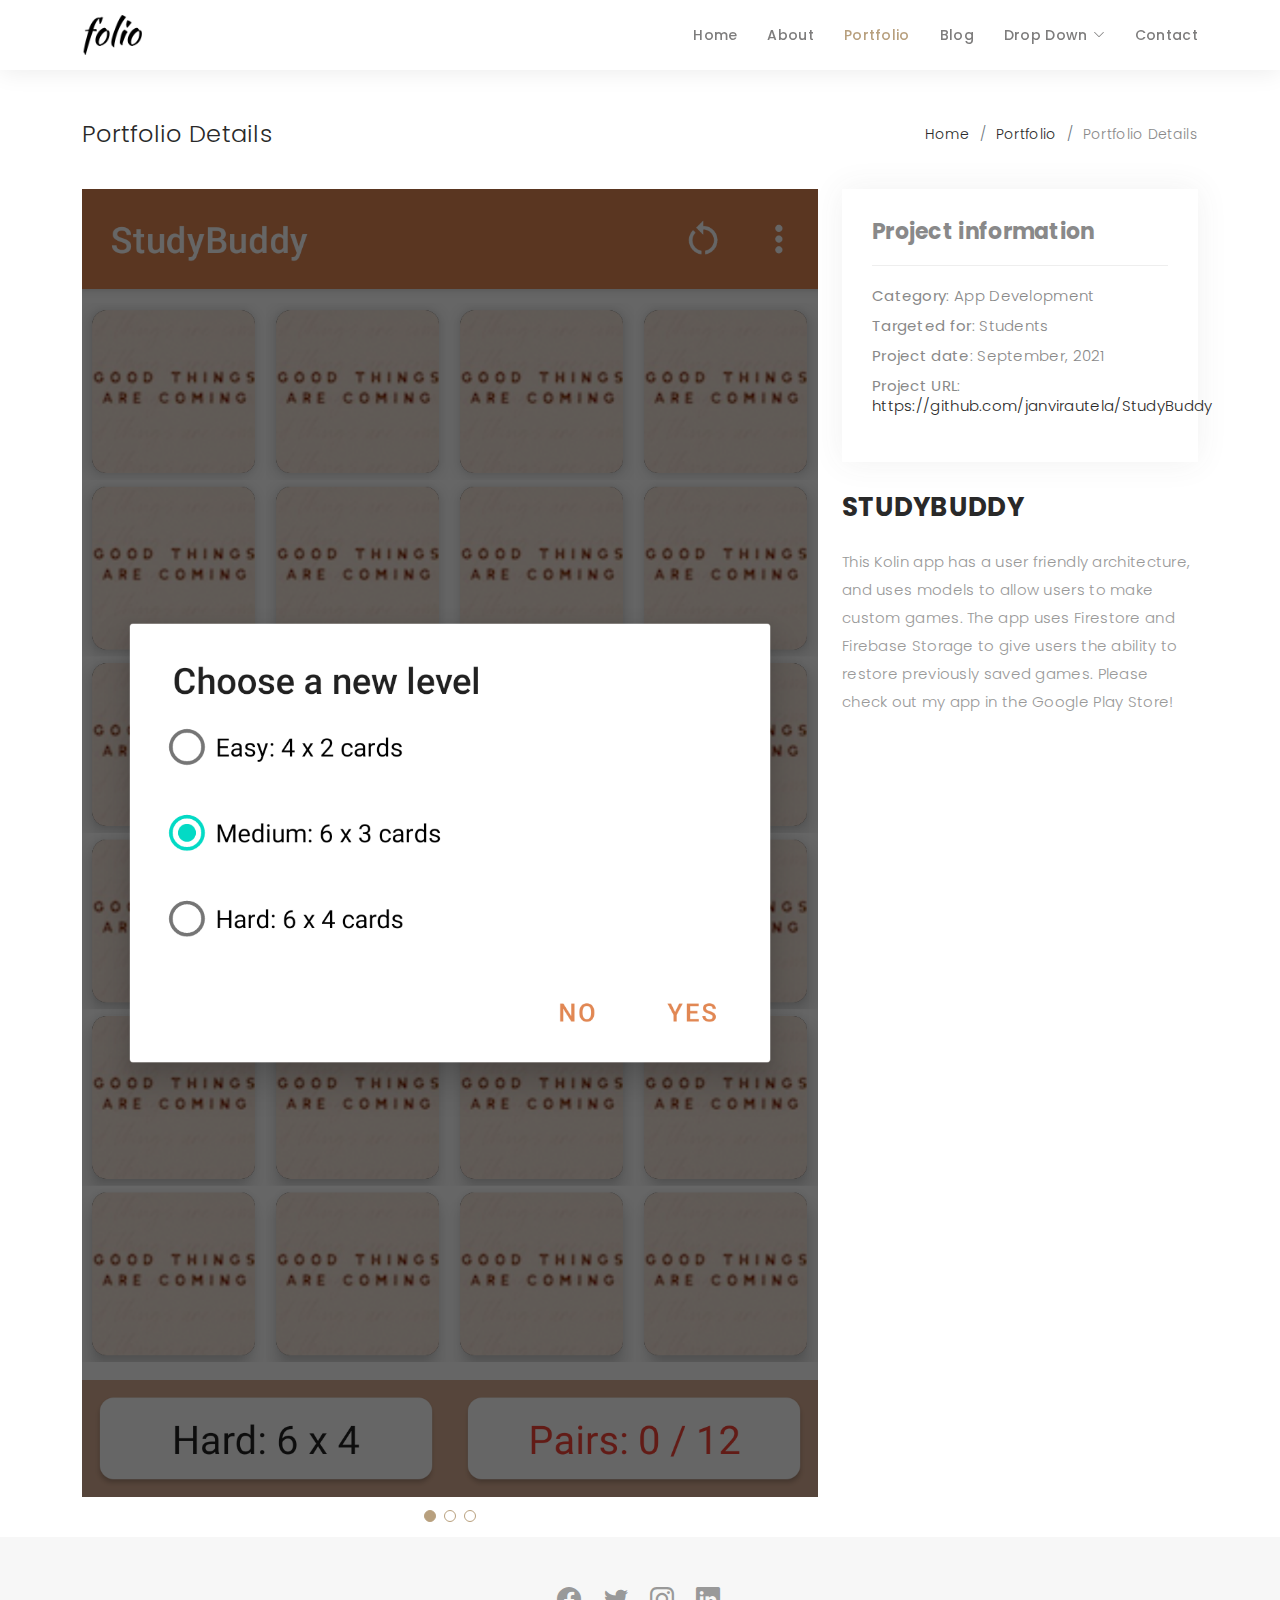
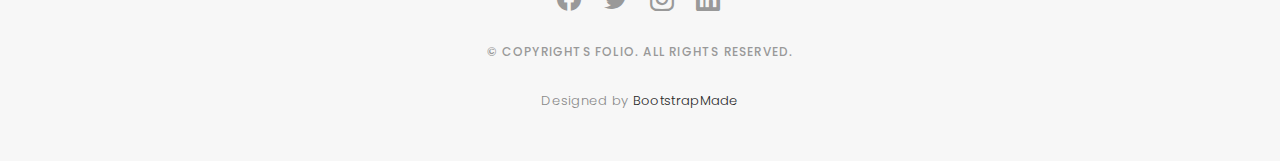
<file: portfolio-details.html>
<!DOCTYPE html>
<html lang="en">

<head>
  <meta charset="utf-8">
  <meta content="width=device-width, initial-scale=1.0" name="viewport">

  <title>Portfolio Details - Folio Bootstrap Template</title>
  <meta content="" name="description">
  <meta content="" name="keywords">

  <!-- Favicons -->
  <link href="assets/img/favicon.png" rel="icon">
  <link href="assets/img/apple-touch-icon.png" rel="apple-touch-icon">

  <!-- Google Fonts -->
  <link href="https://fonts.googleapis.com/css?family=Poppins:300,300i,400,400i,500,500i,600,600i,700,700i|Playfair+Display:400,400i,500,500i,600,600i,700,700i,900,900i" rel="stylesheet">

  <!-- Vendor CSS Files -->
  <link href="assets/vendor/bootstrap/css/bootstrap.min.css" rel="stylesheet">
  <link href="assets/vendor/bootstrap-icons/bootstrap-icons.css" rel="stylesheet">
  <link href="assets/vendor/boxicons/css/boxicons.min.css" rel="stylesheet">
  <link href="assets/vendor/glightbox/css/glightbox.min.css" rel="stylesheet">
  <link href="assets/vendor/swiper/swiper-bundle.min.css" rel="stylesheet">

  <!-- Template Main CSS File -->
  <link href="assets/css/style.css" rel="stylesheet">

  <!-- =======================================================
  * Template Name: Folio - v4.5.0
  * Template URL: https://bootstrapmade.com/folio-bootstrap-portfolio-template/
  * Author: BootstrapMade.com
  * License: https://bootstrapmade.com/license/
  ======================================================== -->
</head>

<body>

  <!-- ======= Header ======= -->
  <header id="header" class="fixed-top header-inner-pages">
    <div class="container d-flex align-items-center justify-content-between">

      <a href="index.html" class="logo"><img src="assets/img/logo.png" alt="" class="img-fluid"></a>
      <!-- Uncomment below if you prefer to use an text logo -->
      <!-- <h1 class="logo"><a href="index.html">Folio</a></h1> -->

      <nav id="navbar" class="navbar">
        <ul>
          <li><a class="nav-link scrollto " href="#hero">Home</a></li>
          <li><a class="nav-link scrollto" href="#about">About</a></li>
          <li><a class="nav-link active  scrollto" href="#portfolio">Portfolio</a></li>
          <li><a class="nav-link  scrollto" href="#journal">Blog</a></li>
          <li class="dropdown"><a href="#"><span>Drop Down</span> <i class="bi bi-chevron-down"></i></a>
            <ul>
              <li><a href="#">Drop Down 1</a></li>
              <li class="dropdown"><a href="#"><span>Deep Drop Down</span> <i class="bi bi-chevron-right"></i></a>
                <ul>
                  <li><a href="#">Deep Drop Down 1</a></li>
                  <li><a href="#">Deep Drop Down 2</a></li>
                  <li><a href="#">Deep Drop Down 3</a></li>
                  <li><a href="#">Deep Drop Down 4</a></li>
                  <li><a href="#">Deep Drop Down 5</a></li>
                </ul>
              </li>
              <li><a href="#">Drop Down 2</a></li>
              <li><a href="#">Drop Down 3</a></li>
              <li><a href="#">Drop Down 4</a></li>
            </ul>
          </li>
          <li><a class="nav-link scrollto" href="#contact">Contact</a></li>
        </ul>
        <i class="bi bi-list mobile-nav-toggle"></i>
      </nav><!-- .navbar -->

    </div>
  </header><!-- End Header -->

  <main id="main">

    <!-- ======= Breadcrumbs Section ======= -->
    <section class="breadcrumbs">
      <div class="container">

        <div class="d-flex justify-content-between align-items-center">
          <h2>Portfolio Details</h2>
          <ol>
            <li><a href="index.html">Home</a></li>
            <li><a href="portfolio.html">Portfolio</a></li>
            <li>Portfolio Details</li>
          </ol>
        </div>

      </div>
    </section><!-- Breadcrumbs Section -->

    <!-- ======= Portfolio Details Section ======= -->
    <section id="portfolio-details" class="portfolio-details">
      <div class="container">

        <div class="row gy-4">

          <div class="col-lg-8">
            <div class="portfolio-details-slider swiper">
              <div class="swiper-wrapper align-items-center">

                <div class="swiper-slide">
                  <img src="assets/img/portfolio/appdetail1.jpg" alt="">
                </div>

                <div class="swiper-slide">
                  <img src="assets/img/portfolio/appdetail2.jpg" alt="">
                </div>

                <div class="swiper-slide">
                  <img src="assets/img/portfolio/appdetail3.jpg" alt="">
                </div>

              </div>
              <div class="swiper-pagination"></div>
            </div>
          </div>

          <div class="col-lg-4">
            <div class="portfolio-info">
              <h3>Project information</h3>
              <ul>
                <li><strong>Category</strong>: App Development</li>
                <li><strong>Targeted for</strong>: Students</li>
                <li><strong>Project date</strong>: September, 2021</li>
                <li><strong>Project URL</strong>: <a href="#">https://github.com/janvirautela/StudyBuddy</a></li>
              </ul>
            </div>
            <div class="portfolio-description">
              <h2>STUDYBUDDY</h2>
              <p>
                This Kolin app has a user friendly architecture, and uses models to allow users to make custom games. The app uses Firestore and Firebase Storage to give users the ability to restore previously saved games. Please check out my app in the Google Play Store!
              </p>
            </div>
          </div>

        </div>

      </div>
    </section><!-- End Portfolio Details Section -->

  </main><!-- End #main -->

  <!-- ======= Footer ======= -->
  <div id="footer" class="text-center">
    <div class="container">
      <div class="socials-media text-center">

        <ul class="list-unstyled">
          <li><a href="#"><i class="bi bi-facebook"></i></a></li>
          <li><a href="#"><i class="bi bi-twitter"></i></a></li>
          <li><a href="#"><i class="bi bi-instagram"></i></a></li>
          <li><a href="#"><i class="bi bi-linkedin"></i></a></li>
        </ul>

      </div>

      <p>&copy; Copyrights Folio. All rights reserved.</p>

      <div class="credits">
        <!--
        All the links in the footer should remain intact.
        You can delete the links only if you purchased the pro version.
        Licensing information: https://bootstrapmade.com/license/
        Purchase the pro version with working PHP/AJAX contact form: https://bootstrapmade.com/buy/?theme=Folio
      -->
        Designed by <a href="https://bootstrapmade.com/">BootstrapMade</a>
      </div>

    </div>
  </div><!-- End Footer -->

  <a href="#" class="back-to-top d-flex align-items-center justify-content-center"><i class="bi bi-arrow-up-short"></i></a>

  <!-- Vendor JS Files -->
  <script src="assets/vendor/bootstrap/js/bootstrap.bundle.min.js"></script>
  <script src="assets/vendor/glightbox/js/glightbox.min.js"></script>
  <script src="assets/vendor/isotope-layout/isotope.pkgd.min.js"></script>
  <script src="assets/vendor/php-email-form/validate.js"></script>
  <script src="assets/vendor/swiper/swiper-bundle.min.js"></script>
  <script src="assets/vendor/typed.js/typed.min.js"></script>

  <!-- Template Main JS File -->
  <script src="assets/js/main.js"></script>

</body>

</html>
</file>
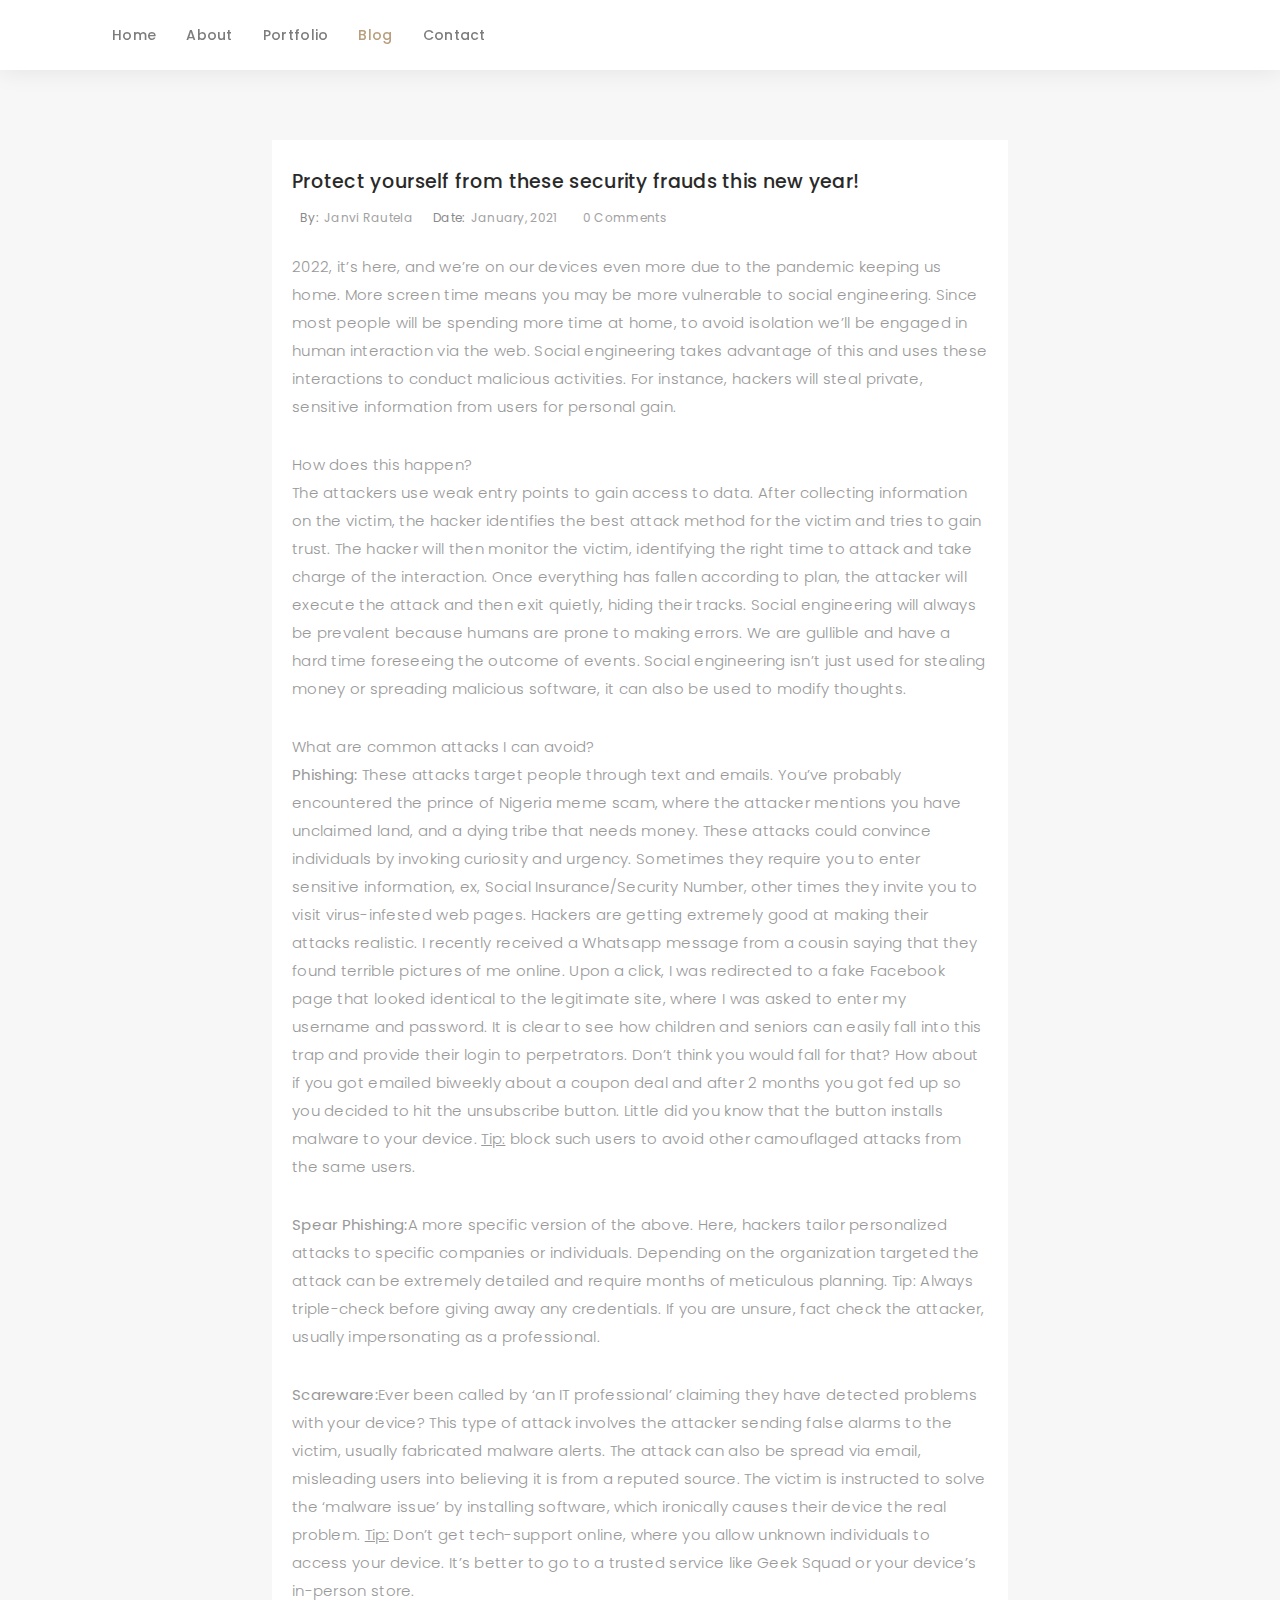
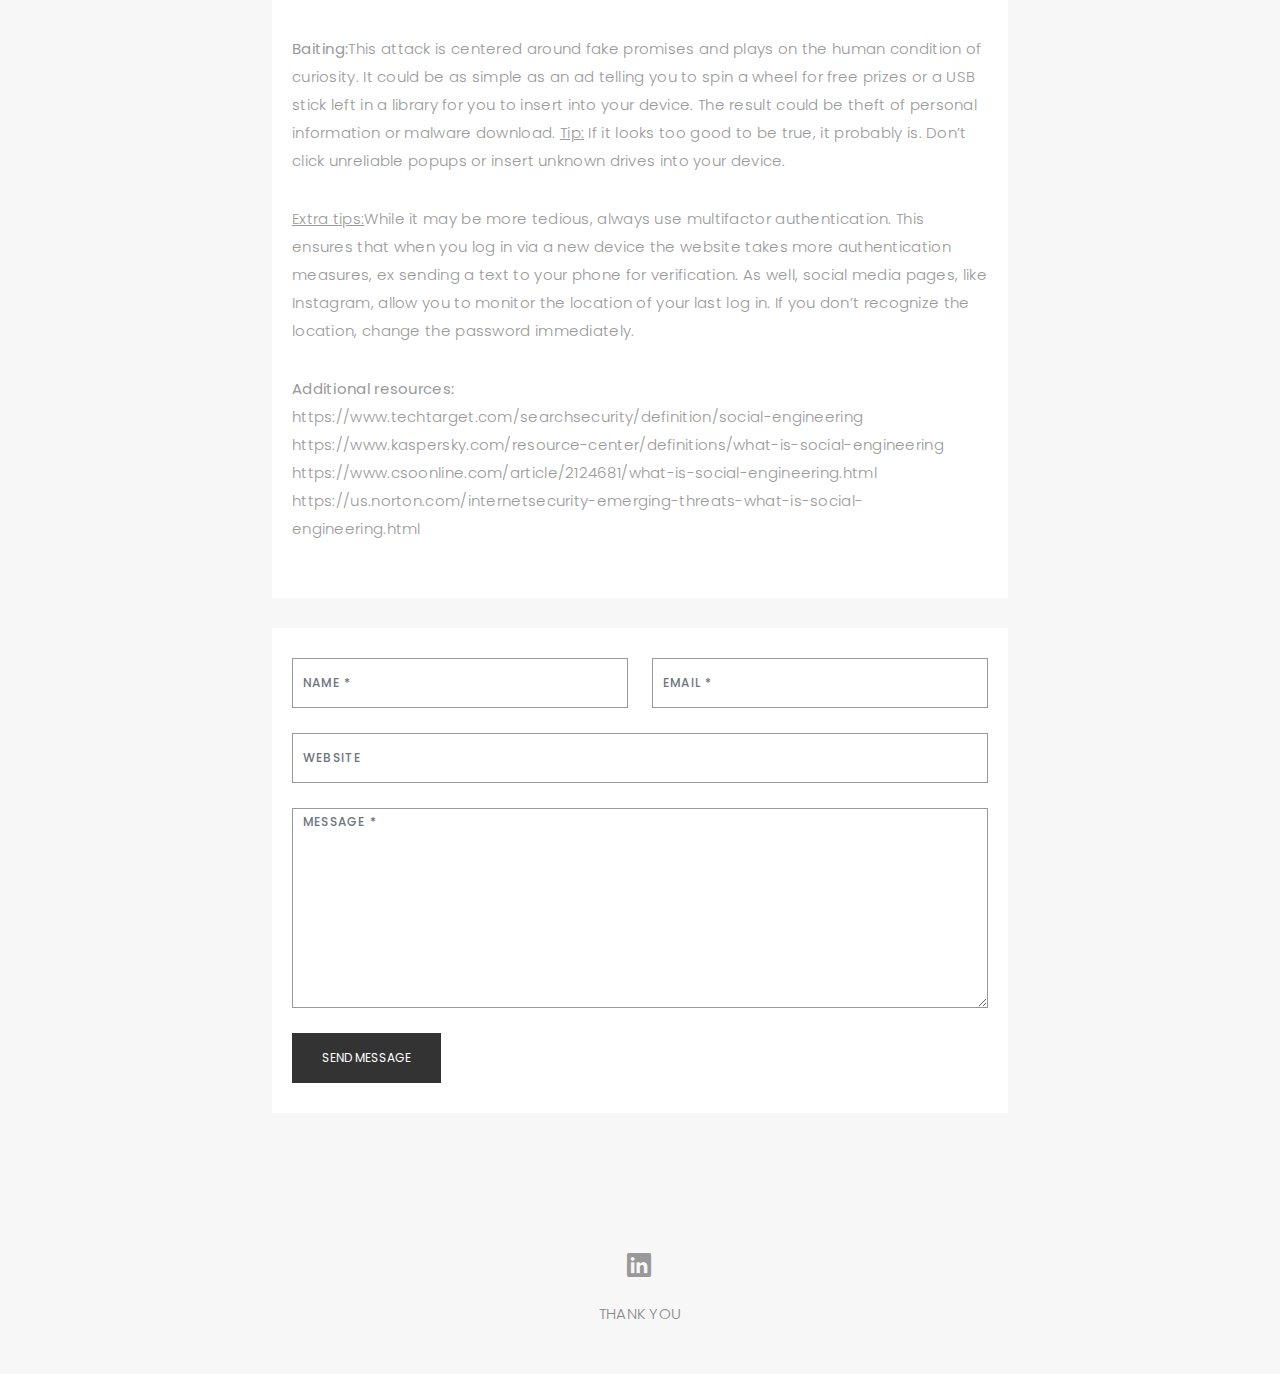
<file: socialeng.html>
<!DOCTYPE html>
<html lang="en">

<head>
  <meta charset="utf-8">
  <meta content="width=device-width, initial-scale=1.0" name="viewport">

  <title>SProtect yourself from these security frauds this new year! </title>
  <meta content="" name="description">
  <meta content="" name="keywords">

  <!-- Favicons -->
  <link href="assets/img/favicon.png" rel="icon">
  <link href="assets/img/apple-touch-icon.png" rel="apple-touch-icon">

  <!-- Google Fonts -->
  <link href="https://fonts.googleapis.com/css?family=Poppins:300,300i,400,400i,500,500i,600,600i,700,700i|Playfair+Display:400,400i,500,500i,600,600i,700,700i,900,900i" rel="stylesheet">

  <!-- Vendor CSS Files -->
  <link href="assets/vendor/bootstrap/css/bootstrap.min.css" rel="stylesheet">
  <link href="assets/vendor/bootstrap-icons/bootstrap-icons.css" rel="stylesheet">
  <link href="assets/vendor/boxicons/css/boxicons.min.css" rel="stylesheet">
  <link href="assets/vendor/glightbox/css/glightbox.min.css" rel="stylesheet">
  <link href="assets/vendor/swiper/swiper-bundle.min.css" rel="stylesheet">

  <!-- Template Main CSS File -->
  <link href="assets/css/style.css" rel="stylesheet">

  <!-- =======================================================
  * Template Name: Folio - v4.5.0
  * Template URL: https://bootstrapmade.com/folio-bootstrap-portfolio-template/
  * Author: BootstrapMade.com
  * License: https://bootstrapmade.com/license/
  ======================================================== -->
</head>

<body>

  <!-- ======= Header ======= -->
  <header id="header" class="fixed-top header-inner-pages">
    <div class="container d-flex align-items-center justify-content-between">

      <!--a href="index.html" class="logo"><img src="assets/img/logo.png" alt="" class="img-fluid"></a-->
      <!-- Uncomment below if you prefer to use an text logo -->
      <!-- <h1 class="logo"><a href="index.html">Folio</a></h1> -->

      <nav id="navbar" class="navbar">
        <ul>
          <li><a class="nav-link scrollto " href="#hero">Home</a></li>
          <li><a class="nav-link scrollto" href="#about">About</a></li>
          <li><a class="nav-link  scrollto" href="#portfolio">Portfolio</a></li>
          <li><a class="nav-link active  scrollto" href="#journal">Blog</a></li>
          <!--li class="dropdown"><a href="#"><span>Drop Down</span> <i class="bi bi-chevron-down"></i></a>
            <ul>
              <li><a href="#">Drop Down 1</a></li>
              <li class="dropdown"><a href="#"><span>Deep Drop Down</span> <i class="bi bi-chevron-right"></i></a>
                <ul>
                  <li><a href="#">Deep Drop Down 1</a></li>
                  <li><a href="#">Deep Drop Down 2</a></li>
                  <li><a href="#">Deep Drop Down 3</a></li>
                  <li><a href="#">Deep Drop Down 4</a></li>
                  <li><a href="#">Deep Drop Down 5</a></li>
                </ul>
              </li>
              <li><a href="#">Drop Down 2</a></li>
              <li><a href="#">Drop Down 3</a></li>
              <li><a href="#">Drop Down 4</a></li>
            </ul>
          </li-->
          <li><a class="nav-link scrollto" href="#contact">Contact</a></li>
        </ul>
        <i class="bi bi-list mobile-nav-toggle"></i>
      </nav><!-- .navbar -->

    </div>
  </header><!-- End Header -->

  <main id="main">

    <!-- ======= Blog Single ======= -->
    <div class="main-content paddsection">
      <div class="container">
        <div class="row justify-content-center">
          <div class="col-md-8 col-md-offset-2">
            <div class="row">
              <div class="container-main single-main">
                <div class="col-md-12">
                  <div class="block-main mb-30">
                    <!--img src="assets/img/green3.png" class="img-responsive" alt="reviews2"-->
                    <div class="content-main single-post padDiv">
                      <div class="journal-txt">
                        <h4><a href="#">Protect yourself from these security frauds this new year! </a></h4>
                      </div>
                      <div class="post-meta">
                        <ul class="list-unstyled mb-0">
                          <li class="author">by:<a href="#">Janvi Rautela</a></li>
                          <li class="date">date:<a href="#">January, 2021</a></li>
                          <li class="commont"><i class="ion-ios-heart-outline"></i><a href="#">0 Comments</a></li>
                        </ul>
                      </div>
                      <p class="mb-30">2022, it’s here, and we’re on our devices even more due to the pandemic keeping us home. More screen time means you may be more vulnerable to social engineering. Since most people will be spending more time at home, to avoid isolation we’ll be engaged in human interaction via the web. Social engineering takes advantage of this and uses these interactions to conduct malicious activities. For instance, hackers will steal private, sensitive information from users for personal gain.  </p>
                      <p class="mb-30">How does this happen? <br>The attackers use weak entry points to gain access to data. After collecting information on the victim, the hacker identifies the best attack method for the victim and tries to gain trust. The hacker will then monitor the victim, identifying the right time to attack and take charge of the interaction. Once everything has fallen according to plan, the attacker will execute the attack and then exit quietly, hiding their tracks. Social engineering will always be prevalent because humans are prone to making errors. We are gullible and have a hard time foreseeing the outcome of events. Social engineering isn’t just used for stealing money or spreading malicious software, it can also be used to modify thoughts. </p>
                      <p class="mb-30">What are common attacks I can avoid? <br><b>Phishing:</b> These attacks target people through text and emails. You’ve probably encountered the prince of Nigeria meme scam, where the attacker mentions you have unclaimed land, and a dying tribe that needs money. These attacks could convince individuals by invoking curiosity and urgency. Sometimes they require you to enter sensitive information, ex, Social Insurance/Security Number, other times they invite you to visit virus-infested web pages. Hackers are getting extremely good at making their attacks realistic. I recently received a Whatsapp message from a cousin saying that they found terrible pictures of me online. Upon a click, I was redirected to a fake Facebook page that looked identical to the legitimate site, where I was asked to enter my username and password. It is clear to see how children and seniors can easily fall into this trap and provide their login to perpetrators. Don’t think you would fall for that? How about if you got emailed biweekly about a coupon deal and after 2 months you got fed up so you decided to hit the unsubscribe button. Little did you know that the button installs malware to your device. <u>Tip:</u> block such users to avoid other camouflaged attacks from the same users. </p>
                      <p class="mb-30"><b>Spear Phishing:</b>A more specific version of the above. Here, hackers tailor personalized attacks to specific companies or individuals. Depending on the organization targeted the attack can be extremely detailed and require months of meticulous planning. Tip: Always triple-check before giving away any credentials. If you are unsure, fact check the attacker, usually impersonating as a professional.</p>
                      <p class="mb-30"><b>Scareware:</b>Ever been called by ‘an IT professional’ claiming they have detected problems with your device? This type of attack involves the attacker sending false alarms to the victim, usually fabricated malware alerts. The attack can also be spread via email, misleading users into believing it is from a reputed source. The victim is instructed to solve the ‘malware issue’ by installing software, which ironically causes their device the real problem. <u>Tip:</u> Don’t get tech-support online, where you allow unknown individuals to access your device. It’s better to go to a trusted service like Geek Squad or your device’s in-person store.</p>
                      <p class="mb-30"><b>Baiting:</b>This attack is centered around fake promises and plays on the human condition of curiosity. It could be as simple as an ad telling you to spin a wheel for free prizes or a USB stick left in a library for you to insert into your device. The result could be theft of personal information or malware download. <u>Tip:</u> If it looks too good to be true, it probably is. Don’t click unreliable popups or insert unknown drives into your device.</p>
                      <p class="mb-30"><u>Extra tips:</u>While it may be more tedious, always use multifactor authentication. This ensures that when you log in via a new device the website takes more authentication measures, ex sending a text to your phone for verification. As well, social media pages, like Instagram, allow you to monitor the location of your last log in. If you don’t recognize the location, change the password immediately.</p>
                      <p><b>Additional resources:</b> <br>
                        https://www.techtarget.com/searchsecurity/definition/social-engineering<br>
                        https://www.kaspersky.com/resource-center/definitions/what-is-social-engineering<br>
                        https://www.csoonline.com/article/2124681/what-is-social-engineering.html<br>
                        https://us.norton.com/internetsecurity-emerging-threats-what-is-social-engineering.html<br>
                        </p>
                    </div>
                  </div>
                </div>
                <div class="col-md-12">
                <!-- ======= <div class="comments text-left padDiv mb-30">
                    <div class="entry-comments">
                      <h6 class="mb-30">4 comments</h6>
                      <ul class="entry-comments-list list-unstyled">
                        <li>
                          <div class="entry-comments-item">
                            <img src="assets/img/avatar.jpg" class="entry-comments-avatar" alt="">
                            <div class="entry-comments-body">
                              <span class="entry-comments-author">Sommer Christian</span>
                              <span><a href="#">fev 14, 2018 at 12:48 pm</a></span>
                              <p class="mb-10">Lorem ipsum dolor sit amet, consectetur adipiscing elit. Nunc quam justo, ullamcorper tincidunt pellentesque in, condimentum ut enim. Aenean at pharetra diam, quis vulputate urna. </p>
                              <a class="rep" href="#">Reply</a>
                            </div>
                          </div>
                          <ul class="entry-comments-reply list-unstyled">
                            <li>
                              <div class="entry-comments-item">
                                <img src="assets/img/avatar.jpg" class="entry-comments-avatar" alt="">
                                <div class="entry-comments-body">
                                  <span class="entry-comments-author">Sara Smith</span>
                                  <span><a href="#">fev 14, 2018 at 12:51 pm</a></span>
                                  <p class="mb-10">Lorem ipsum dolor sit amet, consectetur adipiscing elit. Nunc quam justo, ullamcorper tincidunt pellentesque in, condimentum ut enim. Aenean at pharetra diam, quis vulputate urna.</p>
                                  <a class="rep" href="#">Reply</a>
                                </div>
                              </div>
                            </li>
                          </ul>
                        </li>
                        <li>
                          <div class="entry-comments-item">
                            <img src="assets/img/avatar.jpg" class="entry-comments-avatar" alt="">
                            <div class="entry-comments-body">
                              <span class="entry-comments-author">Andrew Lupkin</span>
                              <span><a href="#">fev 14, 2018 at 12:55 pm</a></span>
                              <p class="mb-10">Lorem ipsum dolor sit amet, consectetur adipiscing elit. Nunc quam justo, ullamcorper tincidunt pellentesque in, condimentum ut enim. Aenean at pharetra diam, quis vulputate urna. </p>
                              <a class="rep" href="#">Reply</a>
                            </div>
                          </div>
                        </li>
                      </ul> ======= -->
                    </div>
                  </div>
                </div>
                <div class="col-lg-12">
                  <div class="cmt padDiv">
                    <form id="comment-form" method="post" action="" role="form">
                      <div class="row">
                        <div class="col-lg-6">
                          <div class="form-group">
                            <input id="form_name" type="text" name="name" class="form-control" placeholder="Name *" required="required">
                          </div>
                        </div>
                        <div class="col-lg-6">
                          <div class="form-group">
                            <input id="form_email" type="email" name="email" class="form-control" placeholder="email *" required="required">
                          </div>
                        </div>
                        <div class="col-md-12">
                          <div class="form-group">
                            <input id="form_name" type="text" name="website" class="form-control" placeholder="Website">
                          </div>
                        </div>
                        <div class="col-lg-12">
                          <div class="form-group">
                            <textarea id="form_message" name="message" class="form-control" placeholder="Message *" style="height: 200px;" required="required"></textarea>
                          </div>
                        </div>
                        <div class="col-lg-12">
                          <input type="submit" class="btn btn-defeault btn-send" value="Send message">
                        </div>
                      </div>
                    </form>
                  </div>
                </div>
              </div>
            </div>
          </div>
        </div>
      </div>
    </div><!-- End Blog Single -->

  </main><!-- End #main -->

  <!-- ======= Footer ======= -->
  <div id="footer" class="text-center">
    <div class="container">
      <div class="socials-media text-center">

        <ul class="list-unstyled">
          <!--li><a href="#"><i class="bi bi-facebook"></i></a></li-->
          <!--li><a href="#"><i class="bi bi-twitter"></i></a></li-->
          <!--li><a href="#"><i class="bi bi-instagram"></i></a></li-->
          <li><a href="https://www.linkedin.com/in/rautelaj/"><i class="bi bi-linkedin"></i></a></li>
        </ul>

      </div>
      THANK YOU
      <!--p>&copy; Copyrights Folio. All rights reserved.</p-->

      <div class="credits">
        <!--
        All the links in the footer should remain intact.
        You can delete the links only if you purchased the pro version.
        Licensing information: https://bootstrapmade.com/license/
        Purchase the pro version with working PHP/AJAX contact form: https://bootstrapmade.com/buy/?theme=Folio
      -->
        <!--Designed by <a href="https://bootstrapmade.com/">BootstrapMade</a-->
      </div>

    </div>
  </div><!-- End Footer -->

  <a href="#" class="back-to-top d-flex align-items-center justify-content-center"><i class="bi bi-arrow-up-short"></i></a>

  <!-- Vendor JS Files -->
  <script src="assets/vendor/bootstrap/js/bootstrap.bundle.min.js"></script>
  <script src="assets/vendor/glightbox/js/glightbox.min.js"></script>
  <script src="assets/vendor/isotope-layout/isotope.pkgd.min.js"></script>
  <script src="assets/vendor/php-email-form/validate.js"></script>
  <script src="assets/vendor/swiper/swiper-bundle.min.js"></script>
  <script src="assets/vendor/typed.js/typed.min.js"></script>

  <!-- Template Main JS File -->
  <script src="assets/js/main.js"></script>

</body>

</html>
</file>
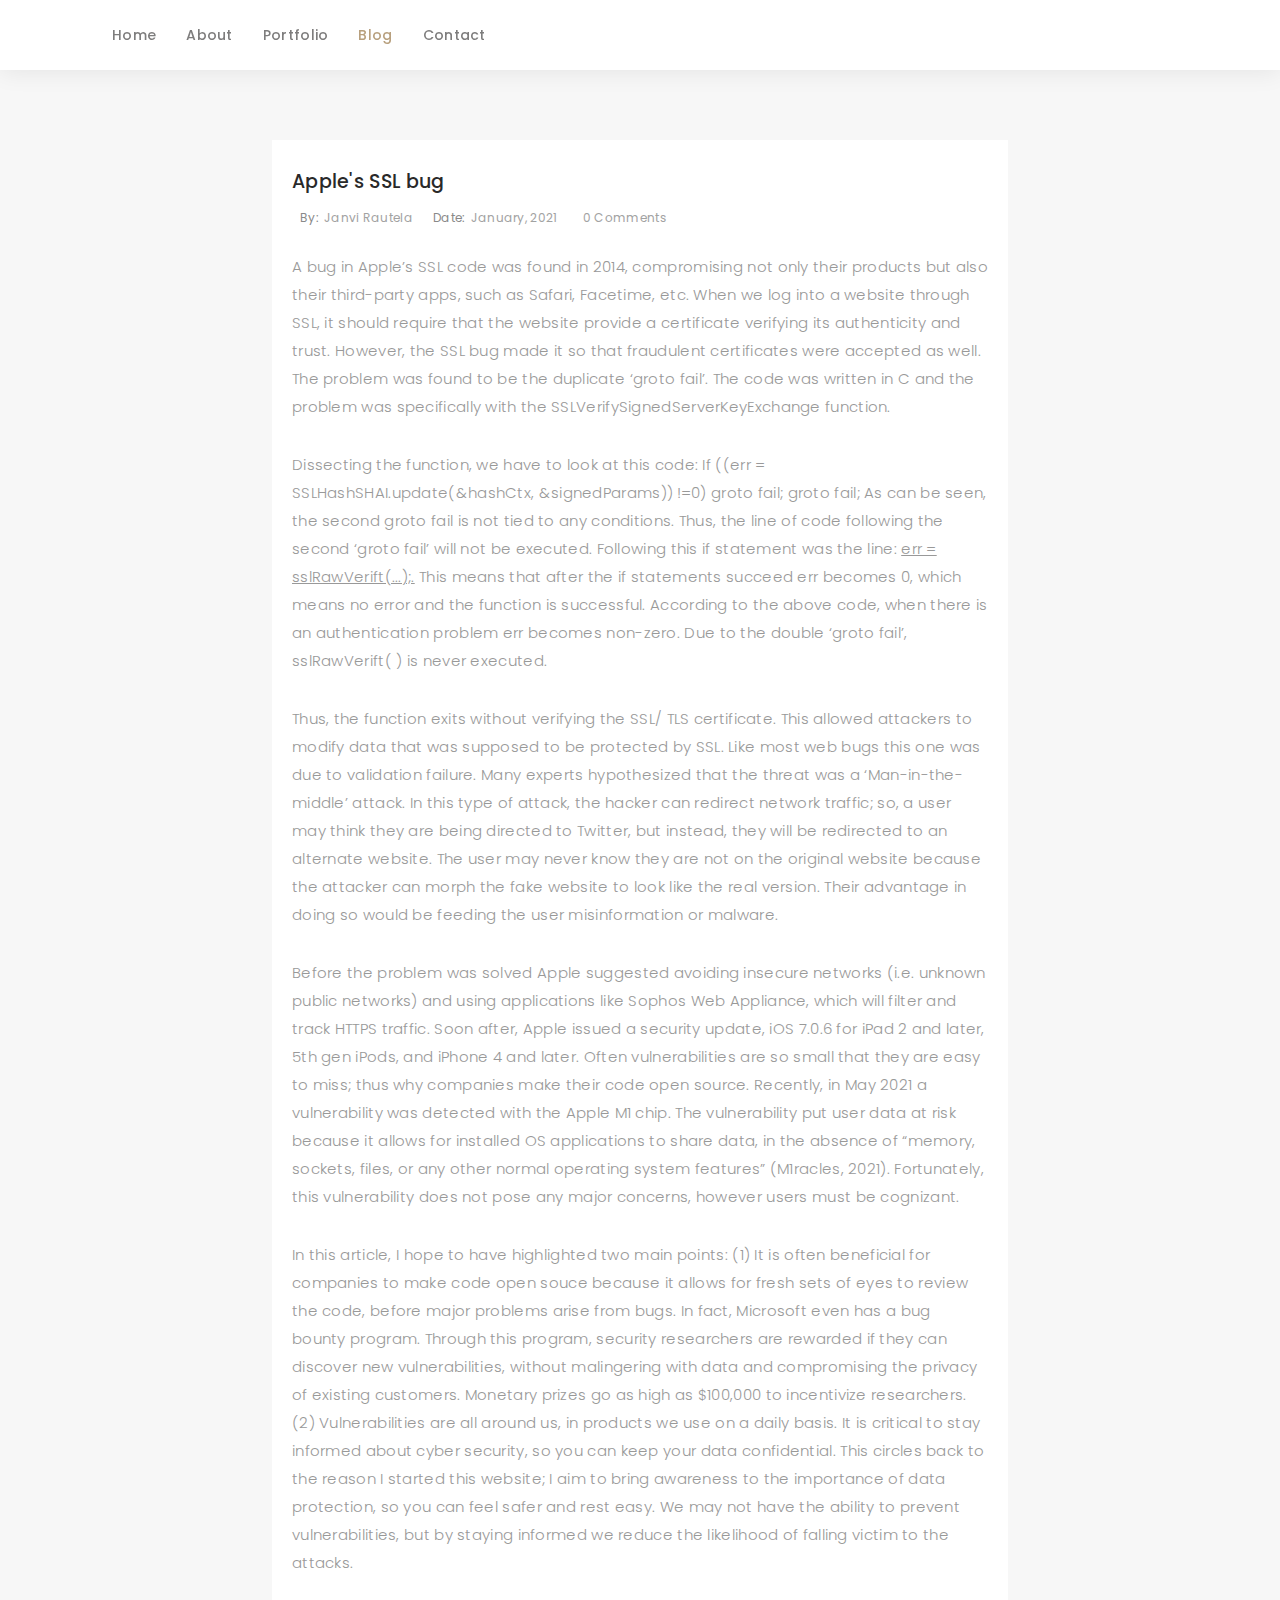
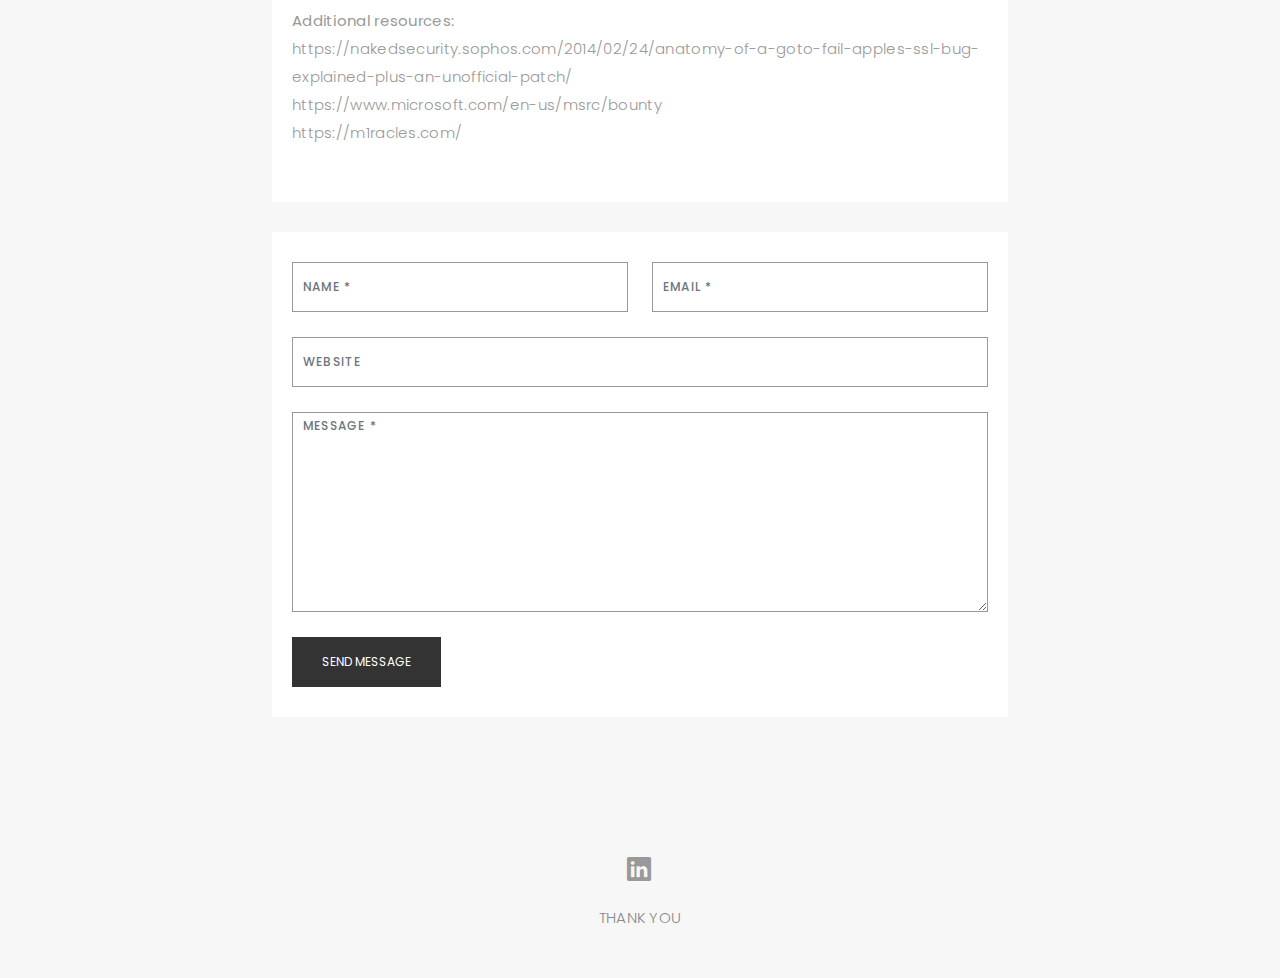
<file: sslbug.html>
<!DOCTYPE html>
<html lang="en">

<head>
  <meta charset="utf-8">
  <meta content="width=device-width, initial-scale=1.0" name="viewport">

  <title>Apple's SSL bug</title>
  <meta content="" name="description">
  <meta content="" name="keywords">

  <!-- Favicons -->
  <link href="assets/img/favicon.png" rel="icon">
  <link href="assets/img/apple-touch-icon.png" rel="apple-touch-icon">

  <!-- Google Fonts -->
  <link href="https://fonts.googleapis.com/css?family=Poppins:300,300i,400,400i,500,500i,600,600i,700,700i|Playfair+Display:400,400i,500,500i,600,600i,700,700i,900,900i" rel="stylesheet">

  <!-- Vendor CSS Files -->
  <link href="assets/vendor/bootstrap/css/bootstrap.min.css" rel="stylesheet">
  <link href="assets/vendor/bootstrap-icons/bootstrap-icons.css" rel="stylesheet">
  <link href="assets/vendor/boxicons/css/boxicons.min.css" rel="stylesheet">
  <link href="assets/vendor/glightbox/css/glightbox.min.css" rel="stylesheet">
  <link href="assets/vendor/swiper/swiper-bundle.min.css" rel="stylesheet">

  <!-- Template Main CSS File -->
  <link href="assets/css/style.css" rel="stylesheet">

  <!-- =======================================================
  * Template Name: Folio - v4.5.0
  * Template URL: https://bootstrapmade.com/folio-bootstrap-portfolio-template/
  * Author: BootstrapMade.com
  * License: https://bootstrapmade.com/license/
  ======================================================== -->
</head>

<body>

  <!-- ======= Header ======= -->
  <header id="header" class="fixed-top header-inner-pages">
    <div class="container d-flex align-items-center justify-content-between">

      <!--a href="index.html" class="logo"><img src="assets/img/logo.png" alt="" class="img-fluid"></a-->
      <!-- Uncomment below if you prefer to use an text logo -->
      <!-- <h1 class="logo"><a href="index.html">Folio</a></h1> -->

      <nav id="navbar" class="navbar">
        <ul>
          <li><a class="nav-link scrollto " href="#hero">Home</a></li>
          <li><a class="nav-link scrollto" href="#about">About</a></li>
          <li><a class="nav-link  scrollto" href="#portfolio">Portfolio</a></li>
          <li><a class="nav-link active  scrollto" href="#journal">Blog</a></li>
          <!--li class="dropdown"><a href="#"><span>Drop Down</span> <i class="bi bi-chevron-down"></i></a>
            <ul>
              <li><a href="#">Drop Down 1</a></li>
              <li class="dropdown"><a href="#"><span>Deep Drop Down</span> <i class="bi bi-chevron-right"></i></a>
                <ul>
                  <li><a href="#">Deep Drop Down 1</a></li>
                  <li><a href="#">Deep Drop Down 2</a></li>
                  <li><a href="#">Deep Drop Down 3</a></li>
                  <li><a href="#">Deep Drop Down 4</a></li>
                  <li><a href="#">Deep Drop Down 5</a></li>
                </ul>
              </li>
              <li><a href="#">Drop Down 2</a></li>
              <li><a href="#">Drop Down 3</a></li>
              <li><a href="#">Drop Down 4</a></li>
            </ul>
          </li-->
          <li><a class="nav-link scrollto" href="#contact">Contact</a></li>
        </ul>
        <i class="bi bi-list mobile-nav-toggle"></i>
      </nav><!-- .navbar -->

    </div>
  </header><!-- End Header -->

  <main id="main">

    <!-- ======= Blog Single ======= -->
    <div class="main-content paddsection">
      <div class="container">
        <div class="row justify-content-center">
          <div class="col-md-8 col-md-offset-2">
            <div class="row">
              <div class="container-main single-main">
                <div class="col-md-12">
                  <div class="block-main mb-30">
                    <!--img src="assets/img/green3.png" class="img-responsive" alt="reviews2"-->
                    <div class="content-main single-post padDiv">
                      <div class="journal-txt">
                        <h4><a href="#">Apple's SSL bug</a></h4>
                      </div>
                      <div class="post-meta">
                        <ul class="list-unstyled mb-0">
                          <li class="author">by:<a href="#">Janvi Rautela</a></li>
                          <li class="date">date:<a href="#">January, 2021</a></li>
                          <li class="commont"><i class="ion-ios-heart-outline"></i><a href="#">0 Comments</a></li>
                        </ul>
                      </div>
                      <p class="mb-30">A bug in Apple’s SSL code was found in 2014, compromising not only their products but also their third-party apps, such as Safari, Facetime, etc. When we log into a website through SSL, it should require that the website provide a certificate verifying its authenticity and trust. However, the SSL bug made it so that fraudulent certificates were accepted as well. The problem was found to be the duplicate ‘groto fail’. The code was written in C and the problem was specifically with the SSLVerifySignedServerKeyExchange function. </p>
                      <p class="mb-30">Dissecting the function, we have to look at this code: 
                        If ((err = SSLHashSHAI.update(&hashCtx, &signedParams)) !=0)
                        groto fail;
                        groto fail; 
                        As can be seen, the second groto fail is not tied to any conditions. Thus, the line of code following the second ‘groto fail’ will not be executed. Following this if statement was the line: <u>err = sslRawVerift(...);.</u> This means that after the if statements succeed err becomes 0, which means no error and the function is successful. According to the above code, when there is an authentication problem err becomes non-zero. Due to the double ‘groto fail’, sslRawVerift( ) is never executed. 
                        </p>
                      <p class="mb-30">Thus, the function exits without verifying the SSL/ TLS certificate. This allowed attackers to modify data that was supposed to be protected by SSL. Like most web bugs this one was due to validation failure. Many experts hypothesized that the threat was a ‘Man-in-the-middle’ attack. In this type of attack, the hacker can redirect network traffic; so, a user may think they are being directed to Twitter, but instead, they will be redirected to an alternate website. The user may never know they are not on the original website because the attacker can morph the fake website to look like the real version. Their advantage in doing so would be feeding the user misinformation or malware.</p>
                      <p class="mb-30">Before the problem was solved Apple suggested avoiding insecure networks (i.e. unknown public networks) and using applications like Sophos Web Appliance, which will filter and track HTTPS traffic. Soon after, Apple issued a security update, iOS 7.0.6 for iPad 2 and later, 5th gen iPods, and iPhone 4 and later. Often vulnerabilities are so small that they are easy to miss; thus why companies make their code open source. Recently, in May 2021 a vulnerability was detected with the Apple M1 chip. The vulnerability put user data at risk because it allows for installed OS applications to share data, in the absence of “memory, sockets, files, or any other normal operating system features” (M1racles, 2021). Fortunately, this vulnerability does not pose any major concerns, however users must be cognizant. </p>
                      <p class="mb-30">In this article, I hope to have highlighted two main points: 
                        (1) It is often beneficial for companies to make code open souce because it allows for fresh sets of eyes to review the code, before major problems arise from bugs. In fact, Microsoft even has a bug bounty program. Through this program, security researchers are rewarded if they can discover new vulnerabilities, without malingering with data and compromising the privacy of existing customers. Monetary prizes go as high as $100,000 to incentivize researchers. 
                        (2) Vulnerabilities are all around us, in products we use on a daily basis. It is critical to stay informed about cyber security, so you can keep your data confidential. This circles back to the reason I started this website; I aim to bring awareness to the importance of data protection, so you can feel safer and rest easy. We may not have the ability to prevent vulnerabilities, but by staying informed we reduce the likelihood of falling victim to the attacks.
                        </p>
                      <p><b>Additional resources:</b> <br>
                        https://nakedsecurity.sophos.com/2014/02/24/anatomy-of-a-goto-fail-apples-ssl-bug-explained-plus-an-unofficial-patch/<br>
                        https://www.microsoft.com/en-us/msrc/bounty <br>
                        https://m1racles.com/ <br>
                        </p>
                    </div>
                  </div>
                </div>
                <div class="col-md-12">
                <!-- ======= <div class="comments text-left padDiv mb-30">
                    <div class="entry-comments">
                      <h6 class="mb-30">4 comments</h6>
                      <ul class="entry-comments-list list-unstyled">
                        <li>
                          <div class="entry-comments-item">
                            <img src="assets/img/avatar.jpg" class="entry-comments-avatar" alt="">
                            <div class="entry-comments-body">
                              <span class="entry-comments-author">Sommer Christian</span>
                              <span><a href="#">fev 14, 2018 at 12:48 pm</a></span>
                              <p class="mb-10">Lorem ipsum dolor sit amet, consectetur adipiscing elit. Nunc quam justo, ullamcorper tincidunt pellentesque in, condimentum ut enim. Aenean at pharetra diam, quis vulputate urna. </p>
                              <a class="rep" href="#">Reply</a>
                            </div>
                          </div>
                          <ul class="entry-comments-reply list-unstyled">
                            <li>
                              <div class="entry-comments-item">
                                <img src="assets/img/avatar.jpg" class="entry-comments-avatar" alt="">
                                <div class="entry-comments-body">
                                  <span class="entry-comments-author">Sara Smith</span>
                                  <span><a href="#">fev 14, 2018 at 12:51 pm</a></span>
                                  <p class="mb-10">Lorem ipsum dolor sit amet, consectetur adipiscing elit. Nunc quam justo, ullamcorper tincidunt pellentesque in, condimentum ut enim. Aenean at pharetra diam, quis vulputate urna.</p>
                                  <a class="rep" href="#">Reply</a>
                                </div>
                              </div>
                            </li>
                          </ul>
                        </li>
                        <li>
                          <div class="entry-comments-item">
                            <img src="assets/img/avatar.jpg" class="entry-comments-avatar" alt="">
                            <div class="entry-comments-body">
                              <span class="entry-comments-author">Andrew Lupkin</span>
                              <span><a href="#">fev 14, 2018 at 12:55 pm</a></span>
                              <p class="mb-10">Lorem ipsum dolor sit amet, consectetur adipiscing elit. Nunc quam justo, ullamcorper tincidunt pellentesque in, condimentum ut enim. Aenean at pharetra diam, quis vulputate urna. </p>
                              <a class="rep" href="#">Reply</a>
                            </div>
                          </div>
                        </li>
                      </ul> ======= -->
                    </div>
                  </div>
                </div>
                <div class="col-lg-12">
                  <div class="cmt padDiv">
                    <form id="comment-form" method="post" action="" role="form">
                      <div class="row">
                        <div class="col-lg-6">
                          <div class="form-group">
                            <input id="form_name" type="text" name="name" class="form-control" placeholder="Name *" required="required">
                          </div>
                        </div>
                        <div class="col-lg-6">
                          <div class="form-group">
                            <input id="form_email" type="email" name="email" class="form-control" placeholder="email *" required="required">
                          </div>
                        </div>
                        <div class="col-md-12">
                          <div class="form-group">
                            <input id="form_name" type="text" name="website" class="form-control" placeholder="Website">
                          </div>
                        </div>
                        <div class="col-lg-12">
                          <div class="form-group">
                            <textarea id="form_message" name="message" class="form-control" placeholder="Message *" style="height: 200px;" required="required"></textarea>
                          </div>
                        </div>
                        <div class="col-lg-12">
                          <input type="submit" class="btn btn-defeault btn-send" value="Send message">
                        </div>
                      </div>
                    </form>
                  </div>
                </div>
              </div>
            </div>
          </div>
        </div>
      </div>
    </div><!-- End Blog Single -->

  </main><!-- End #main -->

  <!-- ======= Footer ======= -->
  <div id="footer" class="text-center">
    <div class="container">
      <div class="socials-media text-center">

        <ul class="list-unstyled">
          <!--li><a href="#"><i class="bi bi-facebook"></i></a></li-->
          <!--li><a href="#"><i class="bi bi-twitter"></i></a></li-->
          <!--li><a href="#"><i class="bi bi-instagram"></i></a></li-->
          <li><a href="https://www.linkedin.com/in/rautelaj/"><i class="bi bi-linkedin"></i></a></li>
        </ul>

      </div>
      THANK YOU
      <!--p>&copy; Copyrights Folio. All rights reserved.</p-->

      <div class="credits">
        <!--
        All the links in the footer should remain intact.
        You can delete the links only if you purchased the pro version.
        Licensing information: https://bootstrapmade.com/license/
        Purchase the pro version with working PHP/AJAX contact form: https://bootstrapmade.com/buy/?theme=Folio
      -->
        <!--Designed by <a href="https://bootstrapmade.com/">BootstrapMade</a-->
      </div>

    </div>
  </div><!-- End Footer -->

  <a href="#" class="back-to-top d-flex align-items-center justify-content-center"><i class="bi bi-arrow-up-short"></i></a>

  <!-- Vendor JS Files -->
  <script src="assets/vendor/bootstrap/js/bootstrap.bundle.min.js"></script>
  <script src="assets/vendor/glightbox/js/glightbox.min.js"></script>
  <script src="assets/vendor/isotope-layout/isotope.pkgd.min.js"></script>
  <script src="assets/vendor/php-email-form/validate.js"></script>
  <script src="assets/vendor/swiper/swiper-bundle.min.js"></script>
  <script src="assets/vendor/typed.js/typed.min.js"></script>

  <!-- Template Main JS File -->
  <script src="assets/js/main.js"></script>

</body>

</html>
</file>
<file: assets/css/style.css>
/**
* Template Name: Folio - v4.5.0
* Template URL: https://bootstrapmade.com/folio-bootstrap-portfolio-template/
* Author: BootstrapMade.com
* License: https://bootstrapmade.com/license/
*/

/*--------------------------------------------------------------
# General
--------------------------------------------------------------*/
body {
  background: #ffffff;
  color: #898989;
  font-family: "Poppins", helvetica;
  font-size: 15px;
  font-weight: 300;
  line-height: 20px;
  letter-spacing: 0.02em;
  overflow-x: hidden;
  margin: 0 auto;
  padding: 0;
  box-sizing: border-box;
}

h1, h2, h3, h4, h5, h6 {
  margin: 0;
}

h2 {
  color: #292929;
  font-weight: 600;
}

h4 {
  color: #292929;
  font-size: 14px;
  font-weight: 600;
}

a {
  color: #292929;
  text-decoration: none !important;
  transition: all 0.5s ease-in-out 0s;
}

a:hover {
  transition: all 0.5s ease-in-out 0s;
}

p {
  margin: 25px 0;
  padding: 0;
  font-size: 15px;
  color: #999999;
  line-height: 28px;
}

::-moz-selection {
  background: #b8a07e;
  color: #fff;
}

::selection {
  background: #b8a07e;
  color: #fff;
}

.btn {
  background: #333;
  border: medium none;
  border-radius: 0;
  color: #fff;
  font-size: 12px;
  height: 50px;
  line-height: 50px;
  padding: 0 30px;
  text-transform: uppercase;
}

.btn:hover, .btn:focus {
  color: #fff;
}

.padDiv {
  padding: 30px 20px;
}

.section-title {
  margin-bottom: 70px;
}

.section-title h2 {
  font-size: 25px;
  letter-spacing: 2px;
  text-transform: uppercase;
}

.form-control {
  background-color: transparent;
  border: 1px solid #999;
  border-radius: 0;
  color: #999999;
  font-size: 12px;
  font-weight: 500;
  height: 50px;
  letter-spacing: 0.1em;
  padding-left: 10px;
  margin: 0 0 25px 0;
  line-height: 14px;
  text-transform: uppercase;
}

.form-control:focus {
  box-shadow: none;
  outline: 0 none;
}

.paddsection {
  padding-top: 90px;
  padding-bottom: 90px;
}

.paddsections {
  padding-top: 90px;
  padding-bottom: 90px !important;
}

.hvr-shutter-in-horizontal::before {
  background: #333;
}

.hvr-shutter-in-horizontal:hover {
  background: #b8a07e;
}

.mb-30 {
  margin-bottom: 30px;
}

.main-content {
  padding-top: 140px;
}

/*--------------------------------------------------------------
# Back to top button
--------------------------------------------------------------*/
.back-to-top {
  position: fixed;
  visibility: hidden;
  opacity: 0;
  right: 15px;
  bottom: 15px;
  z-index: 996;
  background: #b8a07e;
  width: 40px;
  height: 40px;
  border-radius: 4px;
  transition: all 0.4s;
}
.back-to-top i {
  font-size: 28px;
  color: #fff;
  line-height: 0;
}
.back-to-top:hover {
  background: #c6b398;
  color: #fff;
}
.back-to-top.active {
  visibility: visible;
  opacity: 1;
}

/*--------------------------------------------------------------
# Header
--------------------------------------------------------------*/
#header {
  transition: all 0.5s;
  z-index: 997;
  padding: 15px 0;
  background-color: #fff;
  top: -100%;
  box-shadow: 0px 2px 25px rgba(0, 0, 0, 0.08);
}
#header.header-scrolled, #header.header-inner-pages {
  top: 0;
}
#header .logo {
  font-size: 30px;
  margin: 0;
  padding: 0;
  line-height: 1;
  font-weight: 600;
  letter-spacing: 1px;
  font-family: "Playfair Display", sans-serif;
  font-style: italic;
}
#header .logo a {
  color: #898989;
}
#header .logo img {
  max-height: 40px;
}
@media (max-width: 992px) {
  #header {
    border: 0;
  }
}

/*--------------------------------------------------------------
# Navigation Menu
--------------------------------------------------------------*/
/**
* Desktop Navigation 
*/
.navbar {
  padding: 0;
}
.navbar ul {
  margin: 0;
  padding: 0;
  display: flex;
  list-style: none;
  align-items: center;
}
.navbar li {
  position: relative;
}
.navbar a, .navbar a:focus {
  display: flex;
  align-items: center;
  justify-content: space-between;
  padding: 10px 0 10px 30px;
  font-family: "Poppins", sans-serif;
  font-size: 14px;
  font-weight: 500;
  color: #7e7d7d;
  white-space: nowrap;
  transition: 0.3s;
}
.navbar a i, .navbar a:focus i {
  font-size: 12px;
  line-height: 0;
  margin-left: 5px;
}
.navbar a:hover, .navbar .active, .navbar .active:focus, .navbar li:hover > a {
  color: #b8a07e;
}
.navbar .dropdown ul {
  display: block;
  position: absolute;
  left: 30px;
  top: calc(100% + 30px);
  margin: 0;
  padding: 10px 0;
  z-index: 99;
  opacity: 0;
  visibility: hidden;
  background: #fff;
  box-shadow: 0px 0px 30px rgba(127, 137, 161, 0.25);
  transition: 0.3s;
}
.navbar .dropdown ul li {
  min-width: 200px;
}
.navbar .dropdown ul a {
  padding: 10px 20px;
  font-weight: 400;
}
.navbar .dropdown ul a i {
  font-size: 12px;
}
.navbar .dropdown ul a:hover, .navbar .dropdown ul .active:hover, .navbar .dropdown ul li:hover > a {
  color: #b8a07e;
}
.navbar .dropdown:hover > ul {
  opacity: 1;
  top: 100%;
  visibility: visible;
}
.navbar .dropdown .dropdown ul {
  top: 0;
  left: calc(100% - 30px);
  visibility: hidden;
}
.navbar .dropdown .dropdown:hover > ul {
  opacity: 1;
  top: 0;
  left: 100%;
  visibility: visible;
}
@media (max-width: 1366px) {
  .navbar .dropdown .dropdown ul {
    left: -90%;
  }
  .navbar .dropdown .dropdown:hover > ul {
    left: -100%;
  }
}

/**
* Mobile Navigation 
*/
.mobile-nav-toggle {
  color: #4b4a4a;
  font-size: 28px;
  cursor: pointer;
  display: none;
  line-height: 0;
  transition: 0.5s;
}
.mobile-nav-toggle.bi-x {
  color: #fff;
}

@media (max-width: 991px) {
  .mobile-nav-toggle {
    display: block;
  }

  .navbar ul {
    display: none;
  }
}
.navbar-mobile {
  position: fixed;
  overflow: hidden;
  top: 0;
  right: 0;
  left: 0;
  bottom: 0;
  background: rgba(49, 49, 49, 0.9);
  transition: 0.3s;
}
.navbar-mobile .mobile-nav-toggle {
  position: absolute;
  top: 15px;
  right: 15px;
}
.navbar-mobile ul {
  display: block;
  position: absolute;
  top: 55px;
  right: 15px;
  bottom: 15px;
  left: 15px;
  padding: 10px 0;
  border-radius: 10px;
  background-color: #fff;
  overflow-y: auto;
  transition: 0.3s;
}
.navbar-mobile a, .navbar-mobile a:focus {
  padding: 10px 20px;
  font-size: 15px;
  color: #4b4a4a;
}
.navbar-mobile a:hover, .navbar-mobile .active, .navbar-mobile li:hover > a {
  color: #b8a07e;
}
.navbar-mobile .getstarted, .navbar-mobile .getstarted:focus {
  margin: 15px;
}
.navbar-mobile .dropdown ul {
  position: static;
  display: none;
  margin: 10px 20px;
  padding: 10px 0;
  z-index: 99;
  opacity: 1;
  visibility: visible;
  background: #fff;
  box-shadow: 0px 0px 30px rgba(127, 137, 161, 0.25);
}
.navbar-mobile .dropdown ul li {
  min-width: 200px;
}
.navbar-mobile .dropdown ul a {
  padding: 10px 20px;
}
.navbar-mobile .dropdown ul a i {
  font-size: 12px;
}
.navbar-mobile .dropdown ul a:hover, .navbar-mobile .dropdown ul .active:hover, .navbar-mobile .dropdown ul li:hover > a {
  color: #b8a07e;
}
.navbar-mobile .dropdown > .dropdown-active {
  display: block;
}

/*--------------------------------------------------------------
# Hero
--------------------------------------------------------------*/
#hero {
  background: url("../img/rush.jpg") repeat scroll center center/cover;
  height: 100vh;
  width: 100%;
}

#hero .hero-content {
  height: 100vh;
  text-align: left;
  width: 100%;
  display: flex;
  justify-content: center;
  flex-direction: column;
}

.hero-content h1 {
  background-color: rgb(255, 255, 255);
  padding: 2px;
  border-style:solid;
  border-width: 1px;
  width: 56%;
  border-color: rgb(255, 255, 255);
  font-size: 60px;
  font-weight: 900;
  margin-bottom: 10px;
  text-transform: uppercase;
  color: #4b4a4a;
}

.hero-content p {
  background-color:#4b4a4a;
  padding: 1px;
  border-style:solid;
  border-width: 2px;
  width: 43%;
  border-color: #4b4a4a;
  font-size: 16px;
  letter-spacing: 3px;
  margin-top: 0;
  margin-bottom: 30px;
  text-transform: capitalize;
  color: rgb(255, 255, 255);
  font-weight: 500;
}

.hero-content .list-social li {
  float: left;
  margin-right: 20px;
}

.hero-content .list-social li i {
  color: rgb(255, 255, 255);
  font-size: 15px;
}

/*--------------------------------------------------------------
# Breadcrumbs
--------------------------------------------------------------*/
.breadcrumbs {
  padding: 120px 0 0 0;
  background-color: white;
  min-height: 40px;
}
@media (max-width: 992px) {
  .breadcrumbs {
    padding-top: 100px;
  }
}
.breadcrumbs h2 {
  font-size: 24px;
  font-weight: 300;
  margin: 0;
}
@media (max-width: 992px) {
  .breadcrumbs h2 {
    margin: 0 0 10px 0;
  }
}
.breadcrumbs ol {
  display: flex;
  flex-wrap: wrap;
  list-style: none;
  padding: 0;
  margin: 0;
  font-size: 14px;
}
.breadcrumbs ol li + li {
  padding-left: 10px;
}
.breadcrumbs ol li + li::before {
  display: inline-block;
  padding-right: 10px;
  color: #6c757d;
  content: "/";
}
@media (max-width: 768px) {
  .breadcrumbs .d-flex {
    display: block !important;
  }
  .breadcrumbs ol {
    display: block;
  }
  .breadcrumbs ol li {
    display: inline-block;
  }
}

/*-----------------------------------------------------------------------------------*/
/*  About
/*-----------------------------------------------------------------------------------*/
#about {
  width: 100%;
  height: auto;
  background: #f7f7f7;
  padding-top: 120px;
}

#about .div-img-bg {
  padding-bottom: 30px;
  border: 20px solid #b8a07e;
}

#about .div-img-bg .about-img img {
  width: 100%;
  box-shadow: 0px 0px 85px 0px rgba(0, 0, 0, 0.14);
  margin-top: -60px;
  margin-left: 40px;
  height: 400px;
  -o-object-fit: cover;
  object-fit: cover;
}

#about .about-descr .p-heading {
  font-family: "Playfair Display", serif;
  font-size: 28px;
  text-align: left;
}

#about .about-descr .separator {
  max-width: 80%;
  margin-bottom: 0;
  text-align: left;
}

/*--------------------------------------------------------------
# Services
--------------------------------------------------------------*/
#services {
  background: #f7f7f7;
  position: relative;
  padding-bottom: 80px;
}

.services-block span {
  margin: 10px 0;
  position: relative;
  font-size: 13px;
  color: #292929;
  letter-spacing: 0.1em;
  font-weight: 500;
  text-transform: uppercase;
  display: block;
}

.services-block .separator {
  margin: 0;
  font-size: 13px;
  line-height: 22px;
}

.services-block i {
  font-size: 44px;
  color: #b8a07e;
  line-height: 44px;
}

.services-slider .swiper-pagination {
  margin-top: 30px;
  position: relative;
}
.services-slider .swiper-pagination .swiper-pagination-bullet {
  width: 12px;
  height: 12px;
  background-color: #fff;
  opacity: 1;
  border: 1px solid #b8a07e;
}
.services-slider .swiper-pagination .swiper-pagination-bullet-active {
  background-color: #b8a07e;
}

/*--------------------------------------------------------------
# Portfolio
--------------------------------------------------------------*/
#portfolio {
  position: relative;
  padding-bottom: 50px;
}
#portfolio #portfolio-flters {
  padding: 0;
  margin: 0 auto 35px auto;
  list-style: none;
  text-align: center;
  border-radius: 50px;
  padding: 2px 15px;
}
#portfolio #portfolio-flters li {
  cursor: pointer;
  display: inline-block;
  padding: 10px 15px 8px 15px;
  font-size: 14px;
  font-weight: 600;
  line-height: 1;
  text-transform: uppercase;
  color: #999999;
  margin-bottom: 5px;
  transition: all 0.3s ease-in-out;
}
#portfolio #portfolio-flters li:hover, #portfolio #portfolio-flters li.filter-active {
  color: #b8a07e;
}
#portfolio #portfolio-flters li:last-child {
  margin-right: 0;
}
#portfolio .portfolio-item {
  margin-bottom: 30px;
}
#portfolio .portfolio-item .portfolio-info {
  opacity: 0;
  position: absolute;
  left: 30px;
  right: 30px;
  bottom: 0;
  z-index: 3;
  transition: all ease-in-out 0.3s;
  background: rgba(255, 255, 255, 0.9);
  padding: 15px;
}
#portfolio .portfolio-item .portfolio-info h4 {
  font-size: 18px;
  color: #666;
  font-weight: 600;
  margin-bottom: 10px;
}
#portfolio .portfolio-item .portfolio-info p {
  color: #999;
  font-size: 14px;
  margin: 0;
  padding: 0;
}
#portfolio .portfolio-item .portfolio-info .preview-link, #portfolio .portfolio-item .portfolio-info .details-link {
  position: absolute;
  right: 40px;
  font-size: 24px;
  top: calc(50% - 18px);
  color: #b8a07e;
}
#portfolio .portfolio-item .portfolio-info .preview-link:hover, #portfolio .portfolio-item .portfolio-info .details-link:hover {
  color: #cab89f;
}
#portfolio .portfolio-item .portfolio-info .details-link {
  right: 10px;
}
#portfolio .portfolio-item:hover .portfolio-info {
  opacity: 1;
  bottom: 20px;
}

/*--------------------------------------------------------------
# Portfolio Details
--------------------------------------------------------------*/
.portfolio-details {
  padding-top: 40px;
}
.portfolio-details .portfolio-details-slider img {
  width: 100%;
}
.portfolio-details .portfolio-details-slider .swiper-pagination {
  margin-top: 20px;
  position: relative;
}
.portfolio-details .portfolio-details-slider .swiper-pagination .swiper-pagination-bullet {
  width: 12px;
  height: 12px;
  background-color: #fff;
  opacity: 1;
  border: 1px solid #b8a07e;
}
.portfolio-details .portfolio-details-slider .swiper-pagination .swiper-pagination-bullet-active {
  background-color: #b8a07e;
}
.portfolio-details .portfolio-info {
  padding: 30px;
  box-shadow: 0px 0 30px rgba(75, 74, 74, 0.08);
}
.portfolio-details .portfolio-info h3 {
  font-size: 22px;
  font-weight: 700;
  margin-bottom: 20px;
  padding-bottom: 20px;
  border-bottom: 1px solid #eee;
}
.portfolio-details .portfolio-info ul {
  list-style: none;
  padding: 0;
  font-size: 15px;
}
.portfolio-details .portfolio-info ul li + li {
  margin-top: 10px;
}
.portfolio-details .portfolio-description {
  padding-top: 30px;
}
.portfolio-details .portfolio-description h2 {
  font-size: 26px;
  font-weight: 700;
  margin-bottom: 20px;
}
.portfolio-details .portfolio-description p {
  padding: 0;
}

/*--------------------------------------------------------------
# Journal
--------------------------------------------------------------*/
#journal, #journal-blog {
  height: auto;
  width: 100%;
  background: #f7f7f7;
  padding-bottom: 60px;
  position: relative;
}

#journal-blog {
  background: #fff;
  padding-bottom: 30px;
}

#journal .journal-block {
  display: inline-block;
  height: auto;
  width: 100%;
}

#journal .journal-block .journal-info {
  position: relative;
}

.journal-block .journal-info img {
  max-width: 100%;
}

.journal-block .journal-info .journal-txt {
  padding: 25px 0px;
  position: relative;
}

.journal-block .journal-info .journal-txt h4 a {
  display: block;
  font-size: 19px;
  line-height: 24px;
  margin: 0 0 13px 0;
  font-weight: 500;
  color: #292929;
  transition: all 0.5s ease-in-out 0s;
}

.journal-block .journal-info .journal-txt h4 a:hover {
  color: #b8a07e;
  transition: all 0.5s ease-in-out 0s;
}

.journal-block .journal-info .journal-txt p {
  margin: 0;
  font-size: 14px;
  line-height: 24px;
}

/*--------------------------------------------------------------
# Journal
--------------------------------------------------------------*/
#contact {
  height: auto;
  width: 100%;
}

.contact-details {
  list-style: none;
  margin: 0;
  padding: 0;
}

.contact-details li {
  padding-bottom: 10px;
}

#contact input, #contact textarea {
  width: 100%;
  margin-bottom: 5px;
}

#contact textarea {
  min-height: 160px;
}

.php-email-form .error-message {
  display: none;
  color: #fff;
  background: #ed3c0d;
  text-align: left;
  padding: 15px;
  margin-bottom: 15px;
  font-weight: 600;
}
.php-email-form .error-message br + br {
  margin-top: 25px;
}
.php-email-form .sent-message {
  display: none;
  color: #fff;
  background: #18d26e;
  text-align: center;
  padding: 15px;
  font-weight: 600;
  margin-bottom: 15px;
}
.php-email-form .loading {
  display: none;
  background: #fff;
  text-align: center;
  padding: 15px;
  margin-bottom: 15px;
}
.php-email-form .loading:before {
  content: "";
  display: inline-block;
  border-radius: 50%;
  width: 24px;
  height: 24px;
  margin: 0 10px -6px 0;
  border: 3px solid #18d26e;
  border-top-color: #eee;
  -webkit-animation: animate-loading 1s linear infinite;
  animation: animate-loading 1s linear infinite;
}

@-webkit-keyframes animate-loading {
  0% {
    transform: rotate(0deg);
  }
  100% {
    transform: rotate(360deg);
  }
}

@keyframes animate-loading {
  0% {
    transform: rotate(0deg);
  }
  100% {
    transform: rotate(360deg);
  }
}
/*--------------------------------------------------------------
# Blog
--------------------------------------------------------------*/
/*  Navbar fixd page */
.subpage-nav {
  display: block !important;
}

/*-----------------------------------------------------------------------------------*/
/*  /* Single page */
/*-----------------------------------------------------------------------------------*/
#journal-blog {
  padding-top: 140px;
}

/* main content */
.main-content {
  background: #f7f7f7;
}

.main-content .container-main {
  display: inline-block;
  width: 100%;
}

.main-content .container-main .block-main {
  margin-bottom: 30px;
  overflow: hidden;
}

.container-main .block-main .content-main {
  background: #fff none repeat scroll 0 0;
  display: inline-block;
  width: 100%;
}

.journal-txt h4 a {
  display: block;
  font-size: 19px;
  line-height: 24px;
  margin: 0 0 13px 0;
  font-weight: 500;
  color: #292929;
  transition: all 0.5s ease-in-out 0s;
}

.journal-txt h4 a:hover {
  color: #b8a07e;
  transition: all 0.5s ease-in-out 0s;
}

.post-meta ul li {
  font-size: 12px;
  font-weight: normal;
  margin-left: 8px;
  margin-right: 8px;
  text-transform: capitalize;
  display: inline-block;
  float: none;
}

.content-main .post-meta a {
  color: #a2a2a2;
  margin-left: 5px;
}

/* Commonts */
.comments {
  background: #fff;
}

.entry-comments h6 {
  margin-right: 10px;
  font-size: 13px;
  letter-spacing: 0.1em;
  font-weight: 500;
}

.entry-comments-item {
  margin-top: 40px;
  padding-bottom: 40px;
  border-bottom: 1px solid #f2f2f2;
}

.entry-comments-avatar {
  position: absolute;
  display: block;
  border-radius: 50%;
  width: 60px;
  height: 60px;
}

.entry-comments-body {
  padding-left: 86px;
}

.entry-comments-author {
  margin-right: 10px;
  font-size: 13px;
  color: #292929;
  letter-spacing: 0.1em;
  font-weight: 500;
}

.rep {
  font-size: 13px;
  color: #292929;
  letter-spacing: 0.1em;
  font-weight: 500;
  text-transform: capitalize;
}

.entry-comments span a {
  font-size: 13px;
  color: #999;
}

.entry-comments-reply {
  padding-left: 10%;
}

/* Commonts form */
.cmt {
  background: #fff;
}

blockquote {
  padding: 40px;
  background-color: #f2f2f2;
  margin: 30px 0;
  border: none;
  border-left: 4px solid #b8a07e;
}

/*--------------------------------------------------------------
# Footer
--------------------------------------------------------------*/
#footer {
  background: #f7f7f7;
  padding-top: 50px;
  padding-bottom: 50px;
}

#footer .socials-media {
  width: 100%;
}

#footer .socials-media ul {
  display: inline-block;
  float: none;
  margin: 0 0 20px 0;
}

#footer .socials-media ul li {
  float: left;
  margin-left: 10px;
  margin-right: 10px;
}

#footer .socials-media ul li a {
  font-size: 24px;
  color: #999;
  letter-spacing: 0.1em;
  font-weight: 500;
  background: transparent;
  text-transform: uppercase;
  transition: all 0.5s ease-in-out 0s;
}

#footer .socials-media ul li a:hover {
  color: #b8a07e;
  transition: all 0.5s ease-in-out 0s;
}

#footer p {
  font-size: 12px;
  letter-spacing: 0.1em;
  font-weight: 500;
  margin-top: 0;
  text-transform: uppercase;
}

.credits {
  font-size: 13px;
}

/** Width between 1200x to 0
 *  ~~~~~~~~~~~~~~~~~~~~~~~~~~~~~~~~~~~~
 */
/** Width between 992px to 1199px
 *  ~~~~~~~~~~~~~~~~~~~~~~~~~~~~~~~~~~~~
 */
/** Width between 768px to 991px
 *  ~~~~~~~~~~~~~~~~~~~~~~~~~~~~~~~~~~~~
 */
@media (min-width: 768px) and (max-width: 991px) {
  /* Navbar */
  nav {
    padding: 10px 15px;
  }

  .nav-menu {
    margin-top: 40px;
    display: none;
    float: none;
    width: 100%;
  }

  .nav-menu li {
    float: none;
    width: 100%;
    text-align: center;
    border-top: 1px solid #f7f7f7;
    line-height: 45px;
    margin-left: 0;
    padding-top: 10px;
    padding-bottom: 10px;
  }

  .responsive {
    float: right;
    padding-top: 15px;
    display: block;
  }

  /* About */
  .head-info .header-content .cmaster h1 {
    font-size: 32px;
  }

  #about .div-img-bg {
    padding: 0;
  }

  #about .div-img-bg .about-img img {
    margin-top: 0%;
    margin-left: calc(0% - 0px);
  }

  #about .about-descr .p-heading {
    font-size: 20px;
  }

  #about .about-descr .separator {
    max-width: 100%;
    margin-bottom: 0;
  }

  /* portfolio */
  #portfolio .portfolio-list .nav li {
    float: none;
    margin: 20px;
    display: inline-block;
  }

  /* journal */
  #journal .journal-block .journal-info {
    margin-bottom: 30px;
  }

  /* Contact */
  .contact-contact {
    margin-bottom: 30px;
  }

  /* Footer */
  #footer .socials-media ul li {
    margin-right: 0;
    margin-left: 0;
    float: none;
    display: inline-block;
  }
}
/** Width between 767px to 0
 *  ~~~~~~~~~~~~~~~~~~~~~~~~~~~~~~~~~~~~
 */
@media (max-width: 767px) {
  /* Navbar */
  nav {
    padding: 20px 15px;
  }

  .nav-menu {
    margin-top: 40px;
    display: none;
    float: none;
    width: 100%;
  }

  .nav-menu li {
    float: none;
    width: 100%;
    text-align: center;
    border-top: 1px solid #f7f7f7;
    line-height: 45px;
    margin-left: 0;
    padding-top: 10px;
    padding-bottom: 10px;
  }

  .responsive {
    float: right;
    padding-top: 15px;
    display: block;
  }

  /* About */
  .head-info .header-content h1 {
    font-size: 32px;
  }

  #about .div-img-bg {
    padding: 0;
  }

  #about .div-img-bg .about-img img {
    margin-top: 0%;
    margin-left: calc(0% - 0px);
  }

  #about .about-descr .p-heading {
    font-size: 20px;
  }

  #about .about-descr .separator {
    max-width: 100%;
    margin-bottom: 0;
  }

  /* portfolio */
  #portfolio .portfolio-list .nav li {
    float: none;
    margin: 20px;
    display: inline-block;
  }

  /* journal */
  #journal .journal-block .journal-info {
    margin-bottom: 30px;
  }

  /* Contact */
  .contact-contact {
    margin-bottom: 30px;
  }

  /* Footer */
  #footer .socials-media ul li {
    margin-right: 0;
    margin-left: 0;
    float: none;
    display: inline-block;
  }
}
/** Width between 600px to 0
 *  ~~~~~~~~~~~~~~~~~~~~~~~~~~~~~~~~~~~~
 */
@media (max-width: 600px) {
  /* Navbar */
  nav {
    padding: 20px 15px;
  }

  .nav-menu {
    margin-top: 40px;
    display: none;
    float: none;
    width: 100%;
  }

  .nav-menu li {
    float: none;
    width: 100%;
    text-align: center;
    border-top: 1px solid #f7f7f7;
    line-height: 45px;
    margin-left: 0;
    padding-top: 10px;
    padding-bottom: 10px;
  }

  .responsive {
    float: right;
    padding-top: 15px;
    display: block;
  }

  /* About */
  .head-info .header-content h1 {
    font-size: 32px;
  }

  #about .div-img-bg {
    padding: 0;
  }

  #about .div-img-bg .about-img img {
    margin-top: 0%;
    margin-left: calc(0% - 0px);
  }

  #about .about-descr .p-heading {
    font-size: 20px;
  }

  #about .about-descr .separator {
    max-width: 100%;
    margin-bottom: 0;
  }

  /* portfolio */
  #portfolio .portfolio-list .nav li {
    float: none;
    margin: 10px;
    display: inline-block;
  }

  /* journal */
  #journal .journal-block .journal-info {
    margin-bottom: 30px;
  }

  /* Contact */
  .contact-contact {
    margin-bottom: 30px;
  }

  /* Footer */
  #footer .socials-media ul li {
    margin-right: 0;
    margin-left: 0;
    float: none;
    display: inline-block;
  }
}
/** Width between 480px to 0
 *  ~~~~~~~~~~~~~~~~~~~~~~~~~~~~~~~~~~~~
 */
@media (max-width: 480px) {
  /* Navbar */
  nav {
    padding: 20px 15px;
  }

  .nav-menu {
    margin-top: 40px;
    display: none;
    float: none;
    width: 100%;
  }

  .nav-menu li {
    float: none;
    width: 100%;
    text-align: center;
    border-top: 1px solid #f7f7f7;
    line-height: 45px;
    margin-left: 0;
    padding-top: 10px;
    padding-bottom: 10px;
  }

  .responsive {
    float: right;
    padding-top: 15px;
    display: block;
  }

  /* About */
  .head-info .header-content h1 {
    font-size: 32px;
  }

  #about .div-img-bg {
    padding: 0;
  }

  #about .div-img-bg .about-img img {
    margin-top: 0%;
    margin-left: calc(0% - 0px);
  }

  #about .about-descr .p-heading {
    font-size: 20px;
  }

  #about .about-descr .separator {
    max-width: 100%;
    margin-bottom: 0;
  }

  /* portfolio */
  #portfolio .portfolio-list .nav li {
    float: none;
    margin: 20px;
  }

  /* journal */
  #journal .journal-block .journal-info {
    margin-bottom: 30px;
  }

  /* Contact */
  .contact-contact {
    margin-bottom: 30px;
  }

  /* Footer */
  #footer .socials-media ul li {
    margin-right: 0;
    margin-left: 0;
    float: none;
    display: inline-block;
  }
}
/** Width between 320px to 0
 *  ~~~~~~~~~~~~~~~~~~~~~~~~~~~~~~~~~~~~
 */
@media (max-width: 320px) {
  /* Navbar */
  nav {
    padding: 20px 15px;
  }

  .nav-menu {
    margin-top: 40px;
    display: none;
    float: none;
    width: 100%;
  }

  .nav-menu li {
    float: none;
    width: 100%;
    text-align: center;
    border-top: 1px solid #f7f7f7;
    line-height: 45px;
    margin-left: 0;
    padding-top: 10px;
    padding-bottom: 10px;
  }

  .responsive {
    float: right;
    padding-top: 15px;
    display: block;
  }

  /* About */
  .head-info .header-content h1 {
    font-size: 32px;
  }

  #about .div-img-bg {
    padding: 0;
  }

  #about .div-img-bg .about-img img {
    margin-top: 0%;
    margin-left: calc(0% - 0px);
  }

  #about .about-descr .p-heading {
    font-size: 20px;
  }

  #about .about-descr .separator {
    max-width: 100%;
    margin-bottom: 0;
  }

  /* portfolio */
  #portfolio .portfolio-list .nav li {
    float: none;
    margin: 20px;
  }

  /* journal */
  #journal .journal-block .journal-info {
    margin-bottom: 30px;
  }

  /* Contact */
  .contact-contact {
    margin-bottom: 30px;
  }

  /* Footer */
  #footer .socials-media ul li {
    margin-right: 0;
    margin-left: 0;
    float: none;
    display: inline-block;
  }

  /* Single page */
  .entry-comments-body span {
    display: inline-block;
    margin-right: 0;
  }
}
</file>
